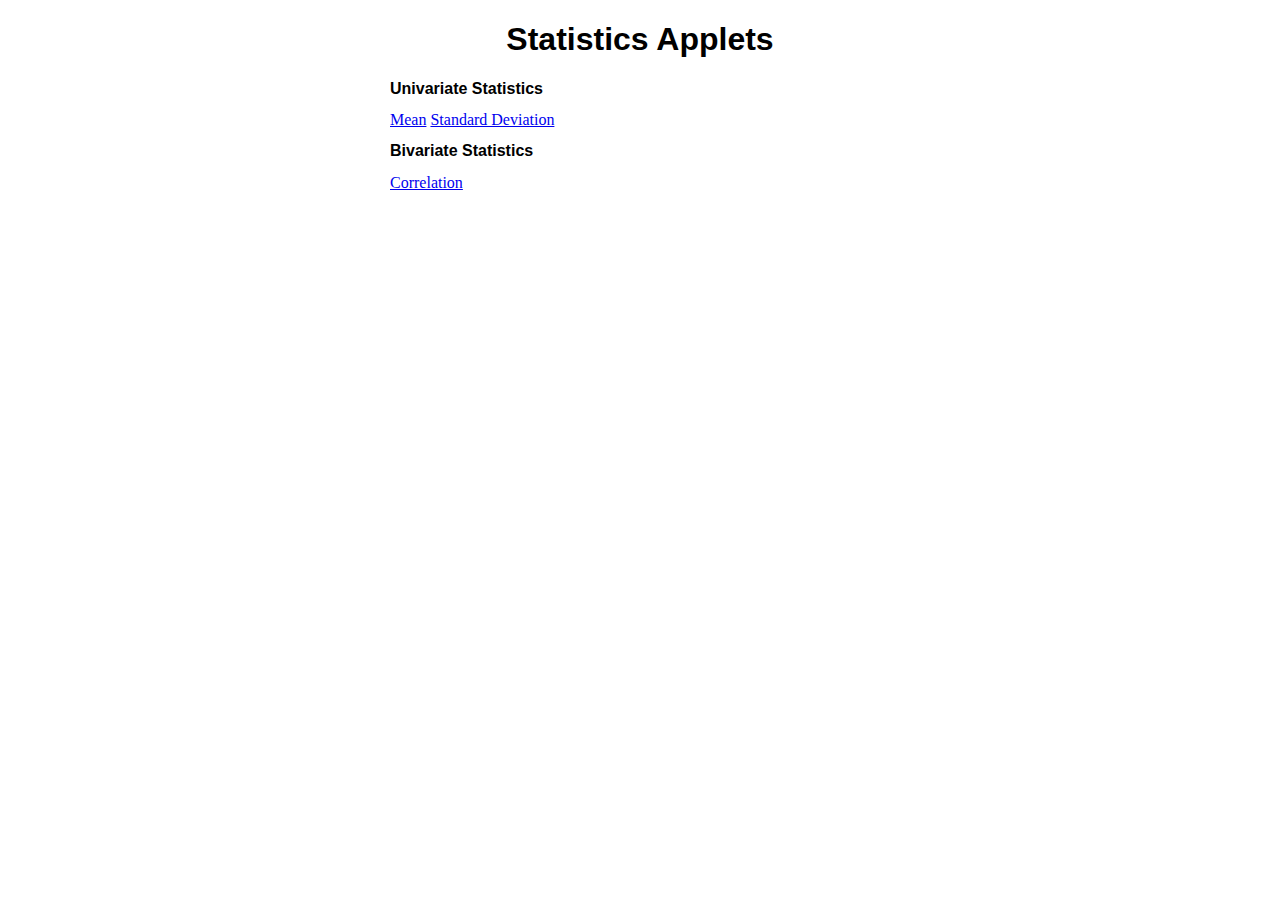
<file: splash/index.html>
<!DOCTYPE html>
<html lang="en">
    <head>
        <meta charset="utf-8">
        <title>SPLASH</title>
		<link type="text/css" rel="stylesheet" href="styling.css" />
    </head>
    <body>
		<div id="container">
		<h1> Statistics Applets </h1>
		<h2> Univariate Statistics </h2>
		<a href="/mean/mean.html">Mean</a> 
		<a href="/standard_deviation/standard_deviation.html">Standard Deviation</a> 
		<h2> Bivariate Statistics </h2>
		<a href="/correlation_game2/correlationgame.html">Correlation</a> 
		</div>
        <script>
		</script>
    </body>
</html>
</file>
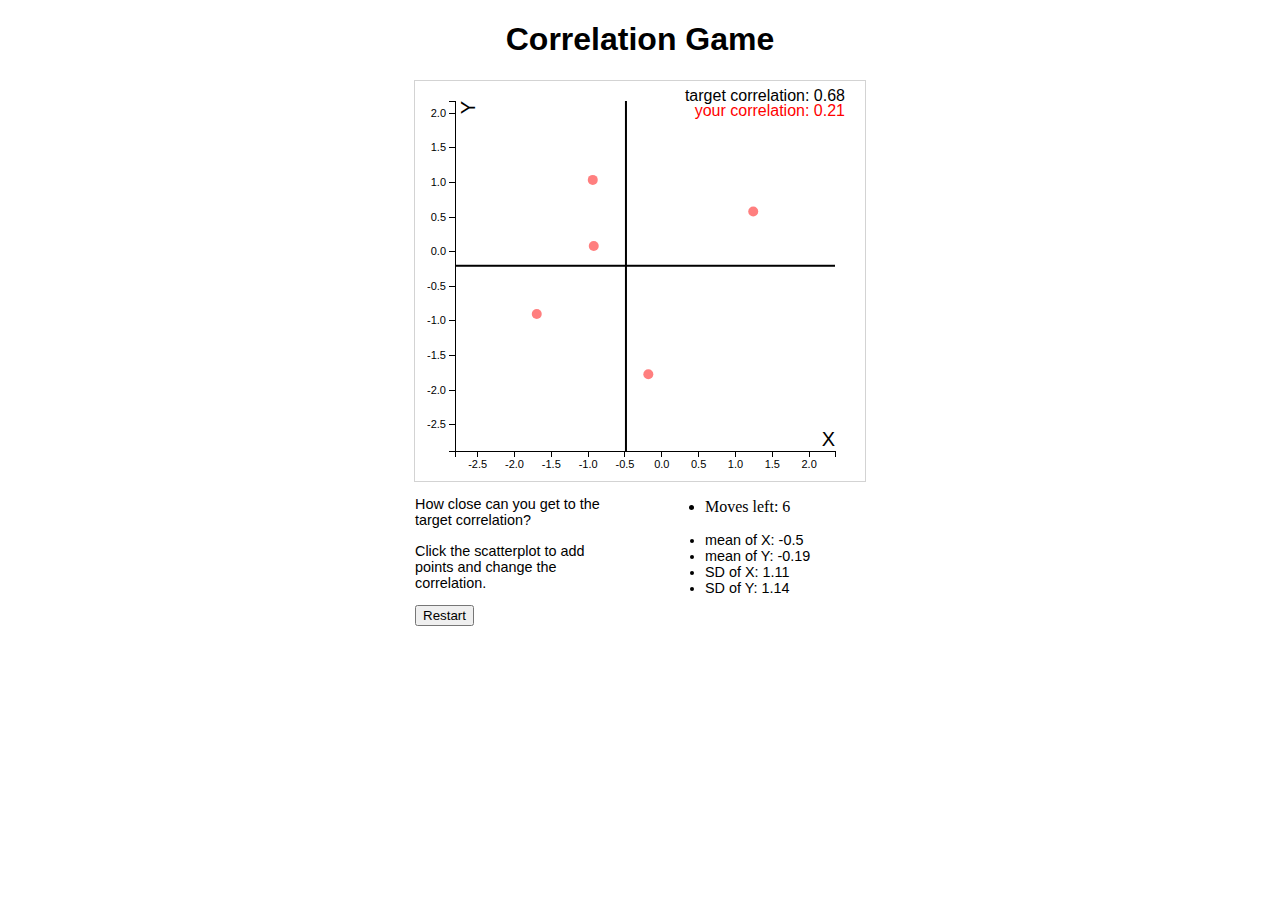
<file: correlation_game2/correlationgame.html>
<!DOCTYPE html>
<html lang="en">
    <head>
        <meta charset="utf-8">
        <title>Correlation Game</title>
		<link type="text/css" rel="stylesheet" href="correlation_game.css" />
        <script src="d3/d3.v3.js"></script>
    </head>
    <body>
        <script>
		
		//1. Code that runs when page is loaded
			
		//create centered "container" for chart and panels
		var body = d3.select("body").append("div").attr("id","mainbody");
		
		//title
		body.append("h1").attr("id","heading").text("Correlation Game");
		
		//define margins and size of chart
		var margin = {top: 20, right: 30, bottom: 30, left: 40},
			width = 450 - margin.left - margin.right,
			height = 400 - margin.top - margin.bottom;
			
		//create the chart
		var svg0 = body.append("svg")
					.attr("id","chart")
					.attr("width", width + margin.left + margin.right)
					.attr("height", height + margin.top + margin.bottom)
					.on("mousemove", mousemove)
					.on("mousedown", mousedown);
					
		var svg = svg0.append("g")
					.attr("transform", "translate(" + margin.left + "," + margin.top + ")");

		svg.append("text")
			.attr("font-family","Arial,sans-serif")
			.attr("font-size",20)
			.attr("x", width)
			.attr("y", height-5)
			.style("text-anchor", "end")
			.text("X");
		
		svg.append("text")
			.attr("font-family","Arial,sans-serif")
			.attr("font-size",20)
			.attr("x",0)
			.attr("y",20)
			.attr("transform", "rotate(-90)")
			.style("text-anchor","end")
			.text("Y");
		
		//group for stat display
		
		var displayPanel = body.append("div").attr("id","displayPanel");
		
		var statPanel = displayPanel.append("div").attr("id","statdiv");

		var list0 = statPanel.append("ul")
								.attr("class", "statlist");
			
		var list = statPanel.append("ul")
								.attr("class", "statlist");
		
		var controlpanel = displayPanel.append("div").attr("id","controlpanel");
		
		//instructional text
		controlpanel.append("p").text("How close can you get to the target correlation?").attr("class","paragraphText");
		controlpanel.append("p").text("Click the scatterplot to add points and change the correlation.").attr("class","paragraphText");
		
		
		//reset button
		controlpanel.append("input")
			.attr("type", "button")
			.attr("value", "Restart" )
			.attr("onclick", "restart()");
		
		//initialize scales for chart
		var xScale = d3.scale.linear()
			.range([0,width]);
		
		var yScale = d3.scale.linear()
			.range([height,0]);
		
		var cursor = svg.append("g").attr("transform", "translate(-100,-100)");
		
		
		cursor.append("circle")
				.attr("r", 6)
				.attr("class", "cursor");
				
		cursor.append("text")
				.attr("x", 4)
				.attr("y", -4)
				.attr("font-family", "Arial, sans-serif")
				.text("Click!");
		
		var fulldata = generateData(10),
			data = fulldata.slice(0,5),
			stats = calcStats(data),
			iter = 0,
			targetCorrelation = selectTarget(stats[1].stat);
		
		
		//----------------------------------------------------START----------------------------------------------------

		
		//Initial display
		updateChart(data);
		
		function updateChart(data){

			//update the statistics
			stats = calcStats(data);
			
			// if this is the first time the plot has been displayed, update the scales
			if (iter === 0){
				//update scale
				xScale.domain([d3.min(data, function(d) {return d.x;} ) - stats[4].stat, d3.max(data, function(d) {return d.x;} ) + stats[4].stat ]);
				yScale.domain([d3.min(data, function(d) {return d.y;} ) - stats[4].stat, d3.max(data, function(d) {return d.y;} ) + stats[5].stat ]);
			}
			
			//store the number of times plot has run
			iter ++;
			
			//define X axis
			var xAxis = d3.svg.axis()
				.scale(xScale)
				.orient("bottom");
			  
			//define Y axis
			var yAxis = d3.svg.axis()
				.scale(yScale)
				.orient("left");
				
			//DATA JOIN STEP
			//here we are selecting elements with class .points, even if they haven't been created yet
			
			var points = svg.selectAll(".points").data(data);
			
			var statDisplay = list.selectAll(".statDisplay")
								.data(stats.slice(2,6));
			
			var statDisplayPlot = svg.selectAll(".statDisplayPlot").data(stats.slice(0,2));
			
			var lines = svg.selectAll(".lines").data(stats.slice(2,4));
			
			var movesLeft = list0.selectAll(".moves").data([7-iter]);
			
			//UPDATE STEP

			points.transition().duration(300)
				.attr("transform",function(d){return "translate("+xScale(d.x)+","+yScale(d.y)+")";});
				
			statDisplay.text(function(d) { return d.name+": "+d.stat;});
			
			statDisplayPlot.attr("fill", function(d,i) { if(i==1){ if(Math.abs(stats[0].stat-stats[1].stat)<0.05){return "green";} 
																	else if(Math.abs(stats[0].stat-stats[1].stat)<0.15) {return "#FF9900";}
																	else{return "red";}} } )
				.text(function(d) { return d.name+":	"+d.stat;});
			
			lines.transition().duration(300)
				.attr("x", function(d, i) {return xScale(d.stat)*(1-i);})
				.attr("y", function(d, i) {return yScale(d.stat)*i;})
				.attr("width", function(d, i) {return (1-i)*2+width*i})
				.attr("height", function(d, i) {return (1-i)*height+2*i;});
			
			movesLeft.text(function(d) {return "Moves left: " + d;});
			
			//EXIT STEP
			points.exit().remove();
			
			svg.selectAll(".axis").data([]).exit().transition().duration(1200).style("fill-opacity",1e-6).remove();

			//ENTER STEP
			//Here we use the enter() selection of the points to create new points
			points.enter().append("g")
					.attr("class","points")
					.attr("transform",function(d){return "translate("+xScale(d.x)+","+yScale(d.y)+")";})
				.append("circle")
					.attr("fill",function(d) {return d.color})
					.attr("fill-opacity",0)
					.attr("r",5);
							
			points.selectAll("circle")
					.transition().duration(300)
					.attr("fill",function(d) {return d.color})
					.attr("fill-opacity",0.5);
			
			statDisplay.enter()
					.append("li")
						.attr("class","statDisplay")
						.attr("color",function(d) {return d.color;})
						.text(function(d) { return d.name+": "+d.stat;});
				
			statDisplayPlot.enter()
					.append("text")
						.attr("class","statDisplayPlot")
						.attr("x",390)
						.attr("y", function(d, i) {return i*15;})
						.attr("text-anchor", "end")
						.attr("font-family", "Arial, sans-serif")
						.attr("fill", function(d, i) {if (i == 1){return "red";} else{ return "black";}})
						.text(function(d) { return d.name+":	"+d.stat;});
						
			lines.enter()
				.append("rect")
					.attr("class","lines")
					.attr("x", function(d, i) {return xScale(d.stat)*(1-i);})
					.attr("y", function(d, i) {return yScale(d.stat)*i;})
					.attr("width", function(d, i) {return (1-i)*2+width*i})
					.attr("height", function(d, i) {return (1-i)*height+2*i;});
					
			movesLeft.enter()
				.append("li")
				.attr("class", "moves")
				.text(function(d) { return "Moves left: " + d;});
					
			//Create X axis
			svg.append("g")
				.attr("class","axis")
				.attr("transform", "translate(0," + height + ")")
				.transition()
				.duration(750)
				.call(xAxis);
			
			//Create Y axis
			svg.append("g")
				.attr("class", "axis")
				.attr("transform", "translate(0,0)")
				.transition()
				.duration(750)
				.call(yAxis);		
		
		}
		
		function calcStats(data){
		return [
				{
				stat: targetCorrelation,
				name: "target correlation",
				color: "#FF0000"
				},
				{
				stat: Math.round(correlationCalculate(data, function(d) {return d.x;}, function(d) {return d.y;})*100)/100,
				name: "your correlation",
				color: "black"
				},
				{
				stat: Math.round(mean(data, function(d) {return d.x;})*100)/100,
				name: "mean of X",
				color: "black"
				},
				{
				stat: Math.round(mean(data, function(d) {return d.y;})*100)/100,
				name: "mean of Y",
				color: "black"
				},
				{
				stat: Math.round(sd(data, function(d) {return d.x;} )*100)/100,
				name: "SD of X",
				color: "black"
				},
				{
				stat: Math.round(sd(data, function(d) {return d.y;} )*100)/100,
				name: "SD of Y",
				color: "black"
				}
			];
		}
		
		function mousemove() {
		  var coords = [d3.mouse(this)[0] - margin.left, d3.mouse(this)[1] - margin.top]
		  cursor.attr("transform", "translate(" + coords + ")");
		}
		
		function mousedown() {
			if (iter < 7) {
				var point = d3.mouse(this),
					datapoint = {x: xScale.invert(point[0]- margin.left), y: yScale.invert(point[1] - margin.top), color: "blue"},
					n = data.push(datapoint);
					
				cursor.select("text").remove();
				updateChart(data);
			}
			else{
				cursor.append("text").text("No more moves!").attr("fill-opacity", "1").attr("x",4).attr("y",-4).attr("font-family", "Arial, sans-serif");
				cursor.selectAll("text").transition().duration(1000).attr("fill-opacity", "0");
			}
		}
		
		function restart() {
			cursor.select("text").remove();
			fulldata = generateData(10);
			data = fulldata.slice(0,5);
			stats = calcStats(data);
			targetCorrelation =  selectTarget(stats[1].stat);
			iter = 0;
			updateChart(data);
		}
		
		function selectTarget(correlation){
			var target = Math.round((Math.random()*2-1)*100)/100;
			console.log(target);
			if (Math.abs(target-correlation) > 0.2){
				return target;
			}
			else{
				return selectTarget(correlation);
			}
		}
		
		//Utility functions
		
		function generateData(samples){
			var X =  rnorm(samples);
			var Y =  rnorm(samples);
			var data = [];
		
			for (var i = 0; i < X.length; i++){
				var obs = {};
				obs.x = X[i];
				obs.y = Y[i];
				obs.color = "red"
				data[i] = obs;
			}
			return data;
		}
		
		//UTILITY FUNCTIONS

		//random normal
		function rnorm(num_samples, mean, sd) {
			var func = d3.random.normal();
			var samples = [];
			for (var i = 0; i < num_samples; i++ ){
				samples[i]=func();
			}
			return samples;
		}

		//mean
		function mean(x, f){

			var n = x.length;

			var sum = 0;
			
			for (var i = 0; i < n; i++){
				sum = sum + f.call(x, x[i], i);
			}
			
			return sum / n;
		}

		//standard deviation - corrected population
		function sd(x, f) {
			var n = x.length;
			if (n < 1) return NaN;
			if (n === 1) return 0;
			
			var meanX = mean(x, f);
			
			var sumOfSquares = 0;
			
			for (var i = 0; i < n; i++){
				var value = f.call(x, x[i], i);
				sumOfSquares = sumOfSquares + Math.pow((value - meanX), 2);
			}
			
			return Math.sqrt(sumOfSquares / (n-1));
			
		}

		//correlation

		function correlationCalculate(array, f1, f2){

			var n = array.length;
			
			var meanX = mean (array, f1);
			
			var meanY = mean (array, f2);
			
			var sdX = sd(array, f1);
			
			var sdY = sd(array, f2);
			
			var sum = 0;
			for (var i = 0; i < n; i++){
				var a = (f1.call(array, array[i], i) - meanX) / sdX;
				var b = (f2.call(array, array[i], i) - meanY) / sdY;
				sum = sum + (a * b);
			}

			return sum / (n-1);
		}
		
		</script>
	
    </body>
</html>
</file>
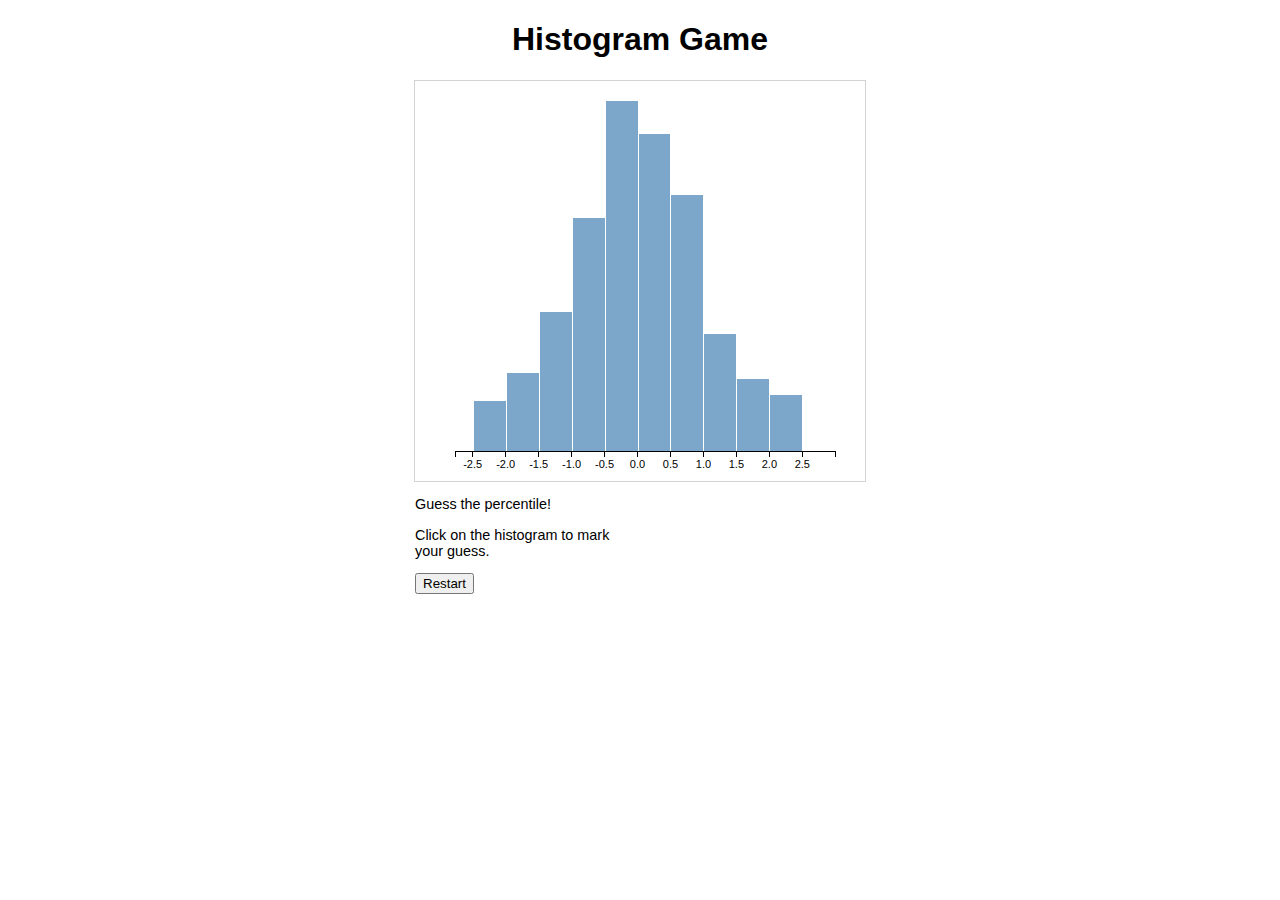
<file: histogram_game/histogramgame.html>
<!DOCTYPE html>
<html lang="en">
    <head>
        <meta charset="utf-8">
        <title>Histogram Game</title>
		<link type="text/css" rel="stylesheet" href="histogram_game.css" />
        <script src="d3/d3.v3.js"></script>
    </head>
    <body>
        <script>
		
		//1. Code that runs when page is loaded
			
		//create centered "container" for chart and panels
		var body = d3.select("body").append("div").attr("id","mainbody");
		
		//title
		body.append("h1").attr("id","heading").text("Histogram Game");
		
		//define margins and size of chart
		var margin = {top: 20, right: 30, bottom: 30, left: 40},
			width = 450 - margin.left - margin.right,
			height = 400 - margin.top - margin.bottom;
			
		//create the chart
		var svg0 = body.append("svg")
					.attr("id","chart")
					.attr("width", width + margin.left + margin.right)
					.attr("height", height + margin.top + margin.bottom)
					.on("mousemove", mousemove)
					.on("mousedown", mousedown);
					
		var svg = svg0.append("g")
					.attr("transform", "translate(" + margin.left + "," + margin.top + ")");
				
		/*
		svg.append("text")
			.attr("font-family","Arial,sans-serif")
			.attr("font-size",20)
			.attr("x", width)
			.attr("y", height-5)
			.style("text-anchor", "end")
			.text("X");
		
		svg.append("text")
			.attr("font-family","Arial,sans-serif")
			.attr("font-size",20)
			.attr("x",0)
			.attr("y",20)
			.attr("transform", "rotate(-90)")
			.style("text-anchor","end")
			.text("Y"); 
			
		*/	
		
		//group for stat display
		
		var displayPanel = body.append("div").attr("id","displayPanel");
		
		var statPanel = displayPanel.append("div").attr("id","statdiv");
					
		var list = statPanel.append("ul")
								.attr("id", "statlist");
		
		var controlpanel = displayPanel.append("div").attr("id","controlpanel");
		
		//instructional text
		controlpanel.append("p").text("Guess the percentile!").attr("class","paragraphText");
		controlpanel.append("p").text("Click on the histogram to mark your guess.").attr("class","paragraphText");
		
		
		//reset button
		controlpanel.append("input")
			.attr("type", "button")
			.attr("value", "Restart" )
			.attr("onclick", "restart()");
		
		//initialize scales for chart
		var xScale = d3.scale.linear()
			.range([0,width]);
		
		var yScale = d3.scale.linear()
			.range([height,0]);
		
		var values = rnorm(300),
			iter = 0
			freeze = false;
		
		//update the domain of the x-scale
		
		xScale.domain([d3.min(values),d3.max(values)]);
		
		//use the histogram layout
		var data = d3.layout.histogram().bins(xScale.ticks(15))(values);
		
		//update the domain of the y-scale
		yScale.domain([0, d3.max(data, function(d) { return d.y; })]);
		
		console.log(data);
		
		//----------------------------------------------------START----------------------------------------------------

		updateChart(data);
		
		var chartline = svg.append("rect")
			.attr("width", 500)
			.attr("height", height)
			.attr("transform","translate("+ width + "," + 0 + ")"+" scale(" + -1 + "," + 1 + ")")
			.attr("class", "cursor");
		
		
		//Initial display
		//updateChart(data);
		
		function updateChart(data){
			
			var xAxis = d3.svg.axis()
				.scale(xScale)
				.orient("bottom");
				
			//DATA JOIN
			var bar = svg.selectAll(".bar")
				.data(data);
				
			//UPDATE
			
			bar.transition().duration(300)
					.attr("transform", function(d) {return "translate(" + xScale(d.x) + "," + yScale(d.y) + ")"; })
				.select("rect")
					.attr("x", 1)
					.attr("width", xScale(data[0].dx+d3.min(values)) - 1)
					.attr("height", function(d) { return height - yScale(d.y); });
			/*		
			bar.select("text")
				.attr("x", xScale(data[0].dx+d3.min(values))/3)
				.text(function(d) { return Math.round(d.y*100)/100; });
			*/
			
			//EXIT
			
			//bar.select("text").remove();
			bar.exit().remove();
			
			svg.selectAll(".axis").data([]).exit().transition().duration(1200).style("fill-opacity",1e-6).remove();
			
			//ENTER
			bar.enter().append("g")
					.attr("class","bar")
					.attr("transform", function(d) {return "translate(" + xScale(d.x) + "," + height + ")"; })
				.append("rect")
					.attr("x", 1)
					.attr("width", xScale(data[0].dx+d3.min(values)) - 1)
					.attr("height", function(d) { return 0; });
					
				
			bar.transition().duration(300)
					.attr("transform", function(d) {return "translate(" + xScale(d.x) + "," + yScale(d.y) + ")"; })
				.select("rect")
					.attr("height", function(d) { return height - yScale(d.y); })
					.attr("width", xScale(data[0].dx+d3.min(values)) - 1);
			
			
			/*			
			bar.append("text")
				.attr("dy", ".2em")
				.attr("y", 10)
				.attr("x", xScale(data[0].dx+d3.min(values))/3)
				.attr("text-anchor", "center")
				.text(function(d) { return Math.round(d.y*100)/100; });
			*/
			
			svg.append("g")
				.attr("class", "x axis")
				.attr("transform", "translate(0," + height + ")")
				.call(xAxis);

			
		}
		
		
		//---------------------------------------------------UTILITY FUNCTIONS-----------------------------------------
		
		//random normal
		function rnorm(num_samples, mean, sd) {
			var func = d3.random.normal();
			var samples = [];
			for (var i = 0; i < num_samples; i++ ){
				samples[i]=func(mean,sd);
			}
			return samples;
		}
		
		//empirical CDF
		function empiricalCDF(quantile, dataValues){
			var count = 0;
			var n = dataValues.length;
			var sortData = dataValues.sort();
			for (i = 0; i < n; i++){
				if (quantile < sortData[i]){
					return i/n;	
				}
			}
			return 1;
		}
		
		function mousemove() {
		 if (!freeze) {
			var coords = d3.mouse(this)[0] - margin.left
			chartline.attr("width", width-coords);
		  }
		}
		
		function mousedown() {
			var coords = d3.mouse(this)[0]-margin.left;
			chartline.attr("width", width-coords);
			console.log(empiricalCDF(xScale.invert(coords), values));
			freeze = !freeze;
		}
		
	
		function restart() {
			values = rnorm(500);
			iter = 0;
			freeze = false;
			
			//update the domain of the x-scale
			xScale.domain([d3.min(values),d3.max(values)]);
		
			//use the histogram layout
			data = d3.layout.histogram().bins(xScale.ticks(15))(values);
			
			//update the domain of the y-scale
			yScale.domain([0, d3.max(data, function(d) { return d.y; })]);
				iter = 0;
			freeze = false;
			
			console.log(d3.min(values));
			console.log(d3.max(values));
			
			xScale.domain([d3.min(values),d3.max(values)]);
			
			//use the histogram layout
			data = d3.layout.histogram().bins(xScale.ticks(15))(values);

			//update the domain of the y-scale
			yScale.domain([0, d3.max(data, function(d) { return d.y; })]);
			
			updateChart(data);
			
			chartline.remove();			
					
			chartline = svg.append("rect")
				.attr("width", 500)
				.attr("height", height)
				.attr("transform","translate("+ width + "," + 0 + ")"+" scale(" + -1 + "," + 1 + ")")
				.attr("class", "cursor");
			
		}
		
		console.log(empiricalCDF(-0.25,values));
		
		</script>
	
    </body>
</html>
</file>
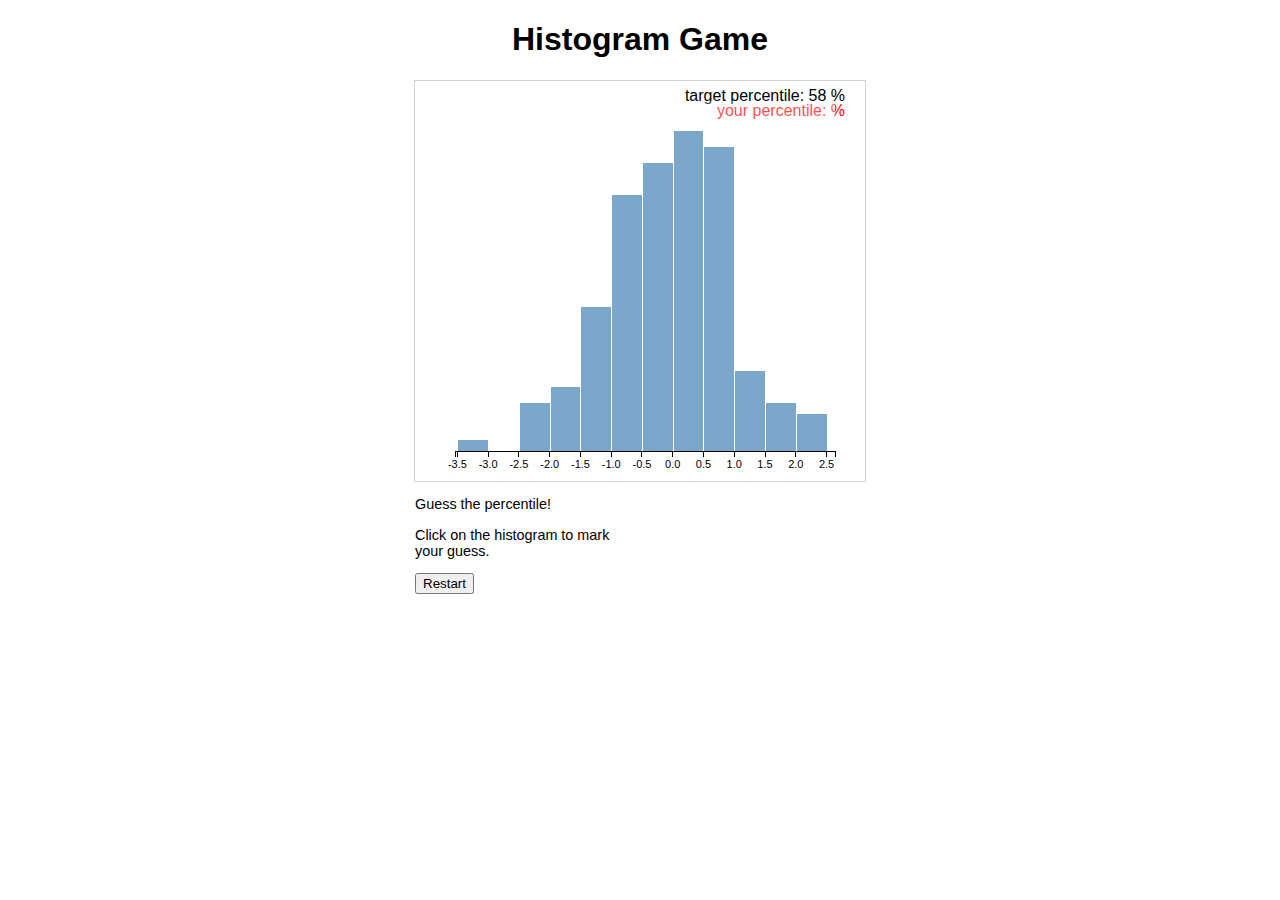
<file: histogram_game/histogramgame2.html>
<!DOCTYPE html>
<html lang="en">
    <head>
        <meta charset="utf-8">
        <title>Histogram Game</title>
		<link type="text/css" rel="stylesheet" href="histogram_game.css" />
        <script src="d3/d3.v3.js"></script>
    </head>
    <body>
        <script>
		
		//1. Code that runs when page is loaded
			
		//create centered "container" for chart and panels
		var body = d3.select("body").append("div").attr("id","mainbody");
		
		//title
		body.append("h1").attr("id","heading").text("Histogram Game");
		
		//define margins and size of chart
		var margin = {top: 20, right: 30, bottom: 30, left: 40},
			width = 450 - margin.left - margin.right,
			height = 400 - margin.top - margin.bottom;
			
		//create the chart
		var svg0 = body.append("svg")
					.attr("id","chart")
					.attr("width", width + margin.left + margin.right)
					.attr("height", height + margin.top + margin.bottom)
					.on("mousemove", mousemove)
					.on("mousedown", mousedown);
					
		var svg = svg0.append("g")
					.attr("transform", "translate(" + margin.left + "," + margin.top + ")");
				
		/*
		svg.append("text")
			.attr("font-family","Arial,sans-serif")
			.attr("font-size",20)
			.attr("x", width)
			.attr("y", height-5)
			.style("text-anchor", "end")
			.text("X");
		
		svg.append("text")
			.attr("font-family","Arial,sans-serif")
			.attr("font-size",20)
			.attr("x",0)
			.attr("y",20)
			.attr("transform", "rotate(-90)")
			.style("text-anchor","end")
			.text("Y"); 
			
		*/	
		
		//group for stat display
		
		var displayPanel = body.append("div").attr("id","displayPanel");
		
		var statPanel = displayPanel.append("div").attr("id","statdiv");
					
		var list = statPanel.append("ul")
								.attr("id", "statlist");
		
		var controlpanel = displayPanel.append("div").attr("id","controlpanel");
		
		//instructional text
		controlpanel.append("p").text("Guess the percentile!").attr("class","paragraphText");
		controlpanel.append("p").text("Click on the histogram to mark your guess.").attr("class","paragraphText");
		
		
		//reset button
		controlpanel.append("input")
			.attr("type", "button")
			.attr("value", "Restart" )
			.attr("onclick", "restart()");
		
		//initialize scales for chart
		var xScale = d3.scale.linear()
			.range([0,width]);
		
		var yScale = d3.scale.linear()
			.range([height,30]);
		
		var values = generateData(),
			iter = 0,
			freeze = false,
			targetPercentile = Math.round(Math.random()*100),
			mousePos = "n/a",
			stats = calcStats(values);
			
		
		//update the domain of the x-scale
		
		xScale.domain([d3.min(values),d3.max(values)]);
		
		//use the histogram layout
		var data = d3.layout.histogram().bins(xScale.ticks(15))(values);
		
		//update the domain of the y-scale
		yScale.domain([0, d3.max(data, function(d) { return d.y; })]);
		
		
		//----------------------------------------------------START----------------------------------------------------

		updateChart(data);
		
		var chartline = svg.append("rect")
			.attr("width", 500)
			.attr("height", height)
			.attr("transform","translate("+ width + "," + 0 + ")"+" scale(" + -1 + "," + 1 + ")")
			.attr("class", "cursor");

		//Initial display
		
		function updateChart(data){
			
			var xAxis = d3.svg.axis()
				.scale(xScale)
				.orient("bottom");
				
			//DATA JOIN
			var bar = svg.selectAll(".bar")
				.data(data);
				
			var statDisplayPlot = svg.selectAll(".statDisplayPlot").data(stats);
				
			//UPDATE
			
			bar.transition().duration(300)
					.attr("transform", function(d) {return "translate(" + xScale(d.x) + "," + yScale(d.y) + ")"; })
				.select("rect")
					.attr("x", 1)
					.attr("width", xScale(data[0].dx+d3.min(values)) - 1)
					.attr("height", function(d) { return height - yScale(d.y); });
					
			statDisplayPlot.text(function(d) { return d.name+":	"+d.stat;}).attr("fill", function(d) {return d.color;});
			
			//EXIT
			
			//bar.select("text").remove();
			bar.exit().remove();
			
			svg.selectAll(".axis").data([]).exit().transition().duration(1200).style("fill-opacity",1e-6).remove();
			
			console.log(data);
			
			//ENTER
			bar.enter().append("g")
					.attr("class","bar")
					.attr("transform", function(d) {return "translate(" + xScale(d.x) + "," + height + ")"; })
				.append("rect")
					.attr("x", 1)
					.attr("width", xScale(data[0].dx+d3.min(values)) - 1)
					.attr("height", function(d) { return 0; });
					
				
			bar.transition().duration(300)
					.attr("transform", function(d) {return "translate(" + xScale(d.x) + "," + yScale(d.y) + ")"; })
				.select("rect")
					.attr("height", function(d) { return height - yScale(d.y); })
					.attr("width", xScale(data[0].dx+d3.min(values)) - 1);
			
			
			svg.append("g")
				.attr("class", "x axis")
				.attr("transform", "translate(0," + height + ")")
				.call(xAxis);
				
				
			statDisplayPlot.enter()
					.append("text")
						.attr("class","statDisplayPlot")
						.attr("x",390)
						.attr("y", function(d, i) {return i*15;})
						.attr("text-anchor", "end")
						.attr("font-family", "Arial, sans-serif")
						.attr("fill", function(d) {return d.color;})
						.text(function(d) { return d.name+":	"+d.stat;});
			

			
		}
		
		
		//---------------------------------------------------UTILITY FUNCTIONS-----------------------------------------
		
		//random normal
		function rnorm(num_samples, mean, sd) {
			var func = d3.random.normal(mean,sd);
			var samples = [];
			for (var i = 0; i < num_samples; i++ ){
				samples[i]=func();
			}
			return samples;
		}
		
		function generateData(){
			switch( Math.floor(Math.random()*2)){
				case 0:
					return rnorm(300,0,1);
					break;
				case 1:
					var first = rnorm(150,-3*Math.random(),1);
					var second = rnorm(150,3*Math.random(),1);
					return first.concat(second);
					break;					
			}
			
		}
		
		//empirical CDF
		function empiricalCDF(quantile, dataValues){
			var n = dataValues.length;
			var count = 0;
			for (i = 0; i < n; i++){
				if (dataValues[i] < quantile){
					count ++;
				}
			}
		return count/n;
		
		}
		
		
		
		function mousemove() {
		 if (!freeze) {
			var coords = d3.mouse(this)[0] - margin.left
			mousePos = xScale.invert(coords);
			console.log(mousePos);
			chartline.attr("width", width-coords);
			
		  }
		  stats = calcStats(values, mousePos);
		}
		
		function mousedown() {
			if (freeze == false) {
				var coords = d3.mouse(this)[0]-margin.left;
				chartline.attr("width", width-coords);
				freeze = true;
			}
			updateChart(data);
		}
		
	
		function restart() {
			values = generateData();
			iter = 0;
			freeze = false;
			mousePos = "n/a";
			targetPercentile = Math.round(Math.random()*100);
			stats = calcStats(values, mousePos);
			
			//update the domain of the x-scale
			xScale.domain([d3.min(values),d3.max(values)]);
		
			//use the histogram layout
			data = d3.layout.histogram().bins(xScale.ticks(15))(values);
			
			//update the domain of the y-scale
			yScale.domain([0, d3.max(data, function(d) { return d.y; })]);
				iter = 0;
			freeze = false;
				
			xScale.domain([d3.min(values),d3.max(values)]);
			
			//use the histogram layout
			data = d3.layout.histogram().bins(xScale.ticks(15))(values);

			//update the domain of the y-scale
			yScale.domain([0, d3.max(data, function(d) { return d.y; })]);
			
			updateChart(data);
			
			chartline.remove();
	
			chartline = svg.append("rect")
				.attr("width", 500)
				.attr("height", height)
				.attr("transform","translate("+ width + "," + 0 + ")"+" scale(" + -1 + "," + 1 + ")")
				.attr("class", "cursor");
			
			
		}
		
		function calcStats(values, mousePos){
			var guess;
			var percentile;
			var score = "black";
			if(!isNaN(mousePos))
				{guess=Math.round(mousePos*100)/100;
				percentile = Math.round(empiricalCDF(guess, values)*100);} 
			else{guess=percentile=""}
			
			if(Math.abs(percentile-targetPercentile)<5){
				score = "green";
			}
			else if(Math.abs(percentile-targetPercentile)<10){
				score = "#FF9900"
			}
			else{
				score = "red";
			}
			
			return [
				{
				stat: targetPercentile+" %",
				name: "target percentile",
				color: "black"
				},
				/*{
				stat: guess,
				name: "your guess",
				color: "black"
				},*/
				{
				stat: percentile +" %",
				name: "your percentile",
				color: score
				}
			];
		
		}
		
		
		</script>
	
    </body>
</html>
</file>
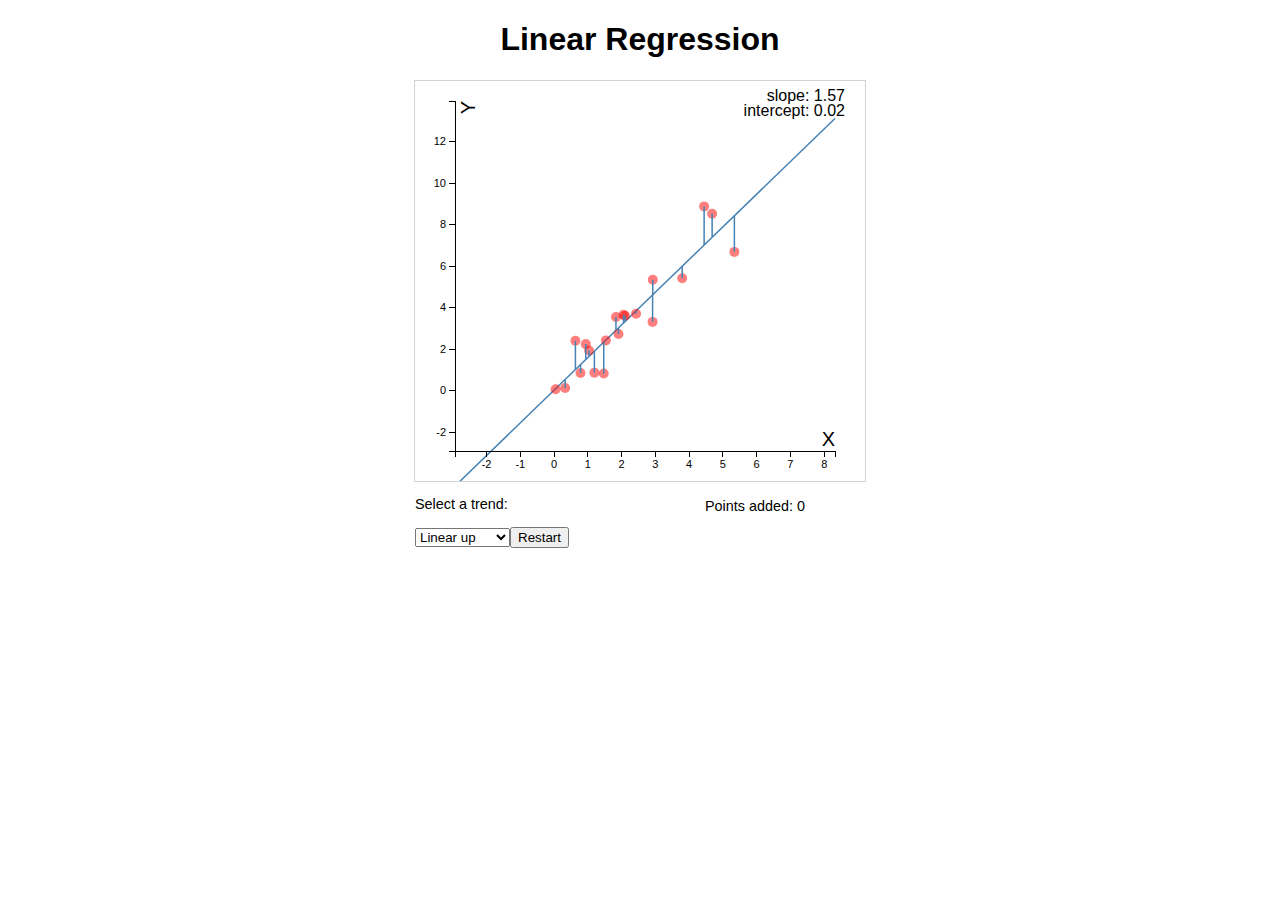
<file: linear_regression/linear_regression.html>
<!DOCTYPE html>
<html lang="en">
    <head>
        <meta charset="utf-8">
        <title>Linear Regression</title>
		<link type="text/css" rel="stylesheet" href="linear_regression.css" />
        <script src="d3/d3.v3.js"></script>
    </head>
    <body>
        <script>
		
		//1. Code that runs when page is loaded
			
		//create centered "container" for chart and panels
		var body = d3.select("body").append("div").attr("id","mainbody");
		
		//title
		body.append("h1").attr("id","heading").text("Linear Regression");
		
		//define margins and size of chart
		var margin = {top: 20, right: 30, bottom: 30, left: 40},
			width = 450 - margin.left - margin.right,
			height = 400 - margin.top - margin.bottom;
			
		//create the chart
		var svg0 = body.append("svg")
					.attr("id","chart")
					.attr("width", width + margin.left + margin.right)
					.attr("height", height + margin.top + margin.bottom)
					.on("mousemove", mousemove)
					.on("mousedown", mousedown);
					
		var svg = svg0.append("g")
					.attr("transform", "translate(" + margin.left + "," + margin.top + ")");

		svg.append("text")
			.attr("font-family","Arial,sans-serif")
			.attr("font-size",20)
			.attr("x", width)
			.attr("y", height-5)
			.style("text-anchor", "end")
			.text("X");
		
		svg.append("text")
			.attr("font-family","Arial,sans-serif")
			.attr("font-size",20)
			.attr("x",0)
			.attr("y",20)
			.attr("transform", "rotate(-90)")
			.style("text-anchor","end")
			.text("Y");
		
		//group for stat display
		
		var displayPanel = body.append("div").attr("id","displayPanel");
		
		var statPanel = displayPanel.append("div").attr("id","statdiv");

		var list0 = statPanel.append("ul")
								.attr("class", "statlist");
			
		var list = statPanel.append("ul")
								.attr("class", "statlist");
		
		var controlpanel = displayPanel.append("div").attr("id","controlpanel");
		
		//instructional text
		controlpanel.append("p").text("Select a trend:").attr("class","paragraphText");
		
		
		var plotType = 0;
		
		var buttonNames = [ ["Linear up", "update0()"], 
									["Linear down","update1()"],
									["Quadratic","update1()"],]
		
		function change() {
			plotType = selection.property('selectedIndex');
		}
		
		var selection = controlpanel.append("select").on("change", change);
		var options  = selection.selectAll('option').data(buttonNames);
		options.enter().append("option").text(function (d){return d[0];});
		
		
		
		//reset button
		controlpanel.append("input")
			.attr("type", "button")
			.attr("value", "Restart" )
			.attr("onclick", "restart()");
		
		//initialize scales for chart
		var xScale = d3.scale.linear()
			.range([0,width]);
		
		var yScale = d3.scale.linear()
			.range([height,0]);
		
		var cursor = svg.append("g").attr("transform", "translate(-100,-100)");
		
		
		cursor.append("circle")
				.attr("r", 6)
				.attr("class", "cursor");
				
		cursor.append("text")
				.attr("x", 4)
				.attr("y", -4)
				.attr("font-family", "Arial, sans-serif")
				.text("Click!");
		
		var fulldata = generateData(30,plotType),
			data = fulldata.slice(0,20),
			iter = 0,
			stats = calcStats(data),
			sdX = 0,
			position1 = 0,
			position2 = 0,
			intialized = false,
			residualData = calcResidualData(data, stats),
			regressionData = calcRegressionData(data, stats, sdX, position1, position2);
		
		var line = d3.svg.line()
			.x(function(d) { return xScale(d.x); })
			.y(function(d) { return yScale(d.y); })
			.interpolate("linear");
			
		//----------------------------------------------------START----------------------------------------------------

		
		//Initial display
		updateChart(data);
		
		function updateChart(data){
			
		
			//update the statistics
			stats = calcStats(data);
			
			// if this is the first time the plot has been displayed, update the scales
			if (iter === 0){
				//update scale
				xScale.domain([d3.min(data, function(d) {return d.x;} ) - 2*stats[4].stat, d3.max(data, function(d) {return d.x;} ) + 2*stats[4].stat ]);
				yScale.domain([d3.min(data, function(d) {return d.y;} ) - 2*stats[4].stat, d3.max(data, function(d) {return d.y;} ) + 2*stats[5].stat ]);
				
				sdX = stats[4].stat;
				position1 = d3.min(data, function(d) {return d.x;} ) - 2*sdX;
				position2 = d3.max(data, function(d) {return d.x;} ) + 2*sdX;
			}
			
			regressionData = calcRegressionData(data,stats, sdX, position1, position2);
			residualData = calcResidualData(data, stats);
			
			
			
			//store the number of times plot has run
			iter ++;
			
			//define X axis
			var xAxis = d3.svg.axis()
				.scale(xScale)
				.orient("bottom");
			  
			//define Y axis
			var yAxis = d3.svg.axis()
				.scale(yScale)
				.orient("left");
				
			//DATA JOIN STEP
			//here we are selecting elements with class .points, even if they haven't been created yet
			
			var points = svg.selectAll(".points").data(data);
			
			var movesLeft = list0.selectAll(".moves").data([iter-1]);
			
			var regressionLine = svg.datum(regressionData);
			
			var residualLines = svg.selectAll(".residuals").data(residualData);
			
			var statDisplayPlot = svg.selectAll(".statDisplayPlot").data(stats.slice(0,2));
			
			/*
			var sdLine = svg.datum([
									{x: position1, 
									 y: stats[5].stat/stats[4].stat*(stats[2].stat-position1)+stats[3].stat
									},
									{x: position2, 
									 y: stats[5].stat/stats[4].stat*(stats[2].stat-position2)+stats[3].stat
									}
									]);
			*/
			
			//UPDATE STEP

			points.transition().duration(300)
				.attr("transform",function(d){return "translate("+xScale(d.x)+","+yScale(d.y)+")";});
			
			movesLeft.text(function(d) {return "Points added: " + d;});
			
			regressionLine.select(".regressionLine").transition().duration(300).attr("d",line);
			
			residualLines.transition().duration(300).attr("d",line);
			
			//sdLine.select(".sdLine").transition().duration(300).attr("d",line);
			
			statDisplayPlot.text(function(d) { return d.name+":	"+Math.round(d.stat*100)/100;});
			
			//EXIT STEP
			points.exit().remove();
			
			svg.selectAll(".axis").data([]).exit().remove();
			
			residualLines.exit().remove();

			//ENTER STEP
			//Here we use the enter() selection of the points to create new points
			
			if (!intialized){
				regressionLine.append("path").attr("class","regressionLine").attr("d", line).attr("stroke","steelblue").attr("stroke-width",1.5);
				
				/*
				sdLine.append("path")
					.attr("class","sdLine")
					.attr("d", line)
					.attr("stroke","steelblue")
					.attr("stroke-width", 1.5)
					.attr("fill-opacity", 0);
				*/	
				
			}
			
				
			statDisplayPlot.enter()
					.append("text")
						.attr("class","statDisplayPlot")
						.attr("x",390)
						.attr("y", function(d, i) {return i*15;})
						.attr("text-anchor", "end")
						.attr("font-family", "Arial, sans-serif")
						.text(function(d) { return d.name+":	"+Math.round(d.stat*100)/100;});

			
			intialized = true;
			
			points.enter().append("g")
					.attr("class","points")
					.attr("transform",function(d){return "translate("+xScale(d.x)+","+yScale(d.y)+")";})
				.append("circle")
					.attr("fill",function(d) {return d.color})
					.attr("fill-opacity",0)
					.attr("r",5);
							
			points.selectAll("circle")
					.transition().duration(300)
					.attr("fill",function(d) {return d.color})
					.attr("fill-opacity",0.5);
			
			residualLines.enter().append("path")
					.attr("class", "residuals")
					.attr("d", line)
					.attr("stroke","steelblue")
					.attr("stroke-width",1.5)
					.attr("fill-opacity",0);
					
			residualLines.transition().duration(300)
					.attr("d", line)
					.attr("fill-opacity",1);
					
					
			movesLeft.enter()
				.append("li")
				.attr("class", "moves")
				.text(function(d) { return "Points added: " + d;});
					
			//Create X axis
			svg.append("g")
				.attr("class","axis")
				.attr("transform", "translate(0," + height + ")")
				.transition()
				.duration(750)
				.call(xAxis);
			
			//Create Y axis
			svg.append("g")
				.attr("class", "axis")
				.attr("transform", "translate(0,0)")
				.transition()
				.duration(750)
				.call(yAxis);		
		
		}
		
		
		function mousemove() {
		  var coords = [d3.mouse(this)[0] - margin.left, d3.mouse(this)[1] - margin.top]
		  cursor.attr("transform", "translate(" + coords + ")");
		}
		
		function mousedown() {
		
			var point = d3.mouse(this),
				datapoint = {x: xScale.invert(point[0]- margin.left), y: yScale.invert(point[1] - margin.top), color: "blue"},
				n = data.push(datapoint);
				
			cursor.select("text").remove();
			updateChart(data);
		
		}
		
		function restart() {
			cursor.select("text").remove();
			console.log(plotType);
			fulldata = generateData(30,plotType);
			data = fulldata.slice(0,20);
			iter = 0;
			updateChart(data);
		}
		
		
		//Utility functions
		
		function generateData(samples, plotTypeSelect){
		
			var sd = Math.random()*2
		
			switch(plotTypeSelect){
				case 0:
				var X =  runif(samples,0,Math.random()*10);
				var Y =  [];
				var slope = Math.random()*1.5;
				for ( i = 0; i < X.length; i++){
					Y[i]=X[i]*slope+rnorm(1,0,sd)[0];
				}
				var data = [];
				for (var i = 0; i < X.length; i++){
					var obs = {};
					obs.x = X[i];
					obs.y = Y[i];
					obs.color = "red"
					data[i] = obs;
				}
				return data;
				
				case 1:
				var X =  runif(samples,0,Math.random()*10);
				var Y =  [];
				var slope = Math.random()*(-1.5);
				for ( i = 0; i < X.length; i++){
					Y[i]=X[i]*slope+rnorm(1,0,sd)[0];
				}
				var data = [];
				for (var i = 0; i < X.length; i++){
					var obs = {};
					obs.x = X[i];
					obs.y = Y[i];
					obs.color = "red"
					data[i] = obs;
				}
				return data;
				
				case 2:
				var X =  runif(samples,-Math.random()*10,Math.random()*10);
				var Y =  [];
				for ( i = 0; i < X.length; i++){
					Y[i]=(Math.pow(X[i],2)+rnorm(1,0,sd)[0]);
				}
				var data = [];
				for (var i = 0; i < X.length; i++){
					var obs = {};
					obs.x = X[i];
					obs.y = Y[i];
					obs.color = "red"
					data[i] = obs;
				}
				return data;
			
			}
		
			
		}
		
		//UTILITY FUNCTIONS

		//random normal
		function rnorm(num_samples, mean, sd) {
			var func = d3.random.normal(mean,sd);
			var samples = new Array();
			for (var i = 0; i < num_samples; i++ ){
				samples.push(func());
			}
			return samples;
		}

		
		function runif(num_samples,low, high){
			var samples = new Array();
			for (var i = 0; i < num_samples; i++){
				samples.push(Math.random()*(high-low)+low);
			}
			return samples;
		}
		
		//standard deviation - corrected population
		function sd(x, f) {
			var n = x.length;
			if (n < 1) return NaN;
			if (n === 1) return 0;
			
			var meanX = mean(x, f);
			
			var sumOfSquares = 0;
			
			for (var i = 0; i < n; i++){
				var value = f.call(x, x[i], i);
				sumOfSquares = sumOfSquares + Math.pow((value - meanX), 2);
			}
			
			return Math.sqrt(sumOfSquares / (n-1));
			
		}

		function calcStats(data){
		var slope = regressionCoefficent(data, function(d) {return d.x;}, function(d) {return d.y;});
		var intercept = regressionIntercept(slope, data);
		return [
				{
				stat: slope,
				name: "slope",
				color: "#FF0000"
				},
				{
				stat: intercept,
				name: "intercept",
				color: "black"
				},
				{
				stat: Math.round(mean(data, function(d) {return d.x;})*100)/100,
				name: "mean of X",
				color: "black"
				},
				{
				stat: Math.round(mean(data, function(d) {return d.y;})*100)/100,
				name: "mean of Y",
				color: "black"
				},
				{
				stat: Math.round(sd(data, function(d) {return d.x;} )*100)/100,
				name: "SD of X",
				color: "black"
				},
				{
				stat: Math.round(sd(data, function(d) {return d.y;} )*100)/100,
				name: "SD of Y",
				color: "black"
				},
				{
				stat: Math.round(correlationCalculate(data, function(d) {return d.x;}, function(d) {return d.y;})*100)/100,
				name: "your correlation",
				color: "black"
				}
			];
		}
		
				//mean
		function mean(x, f){

			var n = x.length;

			var sum = 0;
			
			for (var i = 0; i < n; i++){
				sum = sum + f.call(x, x[i], i);
			}
			
			return sum / n;
		}

		function regressionCoefficent (data, f1, f2){
			var n = data.length;
			
			var SS_XX = 0;
			
			for (var i = 0; i < n; i++){
				SS_XX = SS_XX + Math.pow(f1.call(data, data[i], i),2);
			}
			
			SS_XX = SS_XX - n * Math.pow(mean(data, f1),2);
		
			var SS_XY = 0;
			
			for (var i = 0; i < n; i++){
				SS_XY = SS_XY + (f1.call(data, data[i], i))*(f2.call(data, data[i], i));
			}
			
			SS_XY = SS_XY - n*(mean(data, f1))*(mean(data,f2));
			
			return SS_XY/SS_XX;
		
		}
		
		function regressionIntercept (coefficient,data){
			return mean(data, function(d) {return d.y;})-coefficient*mean(data, function(d) {return d.x;});
		}
		
		function calcRegressionData (data, stats, sdX, position1, position2) {
		
			return [{x: (position1), 
							y: stats[0].stat*(position1)+stats[1].stat},
							{x: (position2), 
							y: stats[0].stat*(position2)+stats[1].stat}];
		}
		
		function calcResidualData (data, stats){
			
			var n = data.length;
			
			var dataArray = [];
		
			for (var i = 0; i < n; i++){
				var segment = [{x: data[i].x, y: data[i].y}, {x: data[i].x, y: stats[0].stat*data[i].x + stats[1].stat}];
				dataArray.push(segment);
			}
		
			return dataArray;
		}
		
		
		function correlationCalculate(array, f1, f2){

			var n = array.length;
			
			var meanX = mean (array, f1);
			
			var meanY = mean (array, f2);
			
			var sdX = sd(array, f1);
			
			var sdY = sd(array, f2);
			
			var sum = 0;
			for (var i = 0; i < n; i++){
				var a = (f1.call(array, array[i], i) - meanX) / sdX;
				var b = (f2.call(array, array[i], i) - meanY) / sdY;
				sum = sum + (a * b);
			}

			return sum / (n-1);
		}
		
		
		</script>
	
    </body>
</html>
</file>
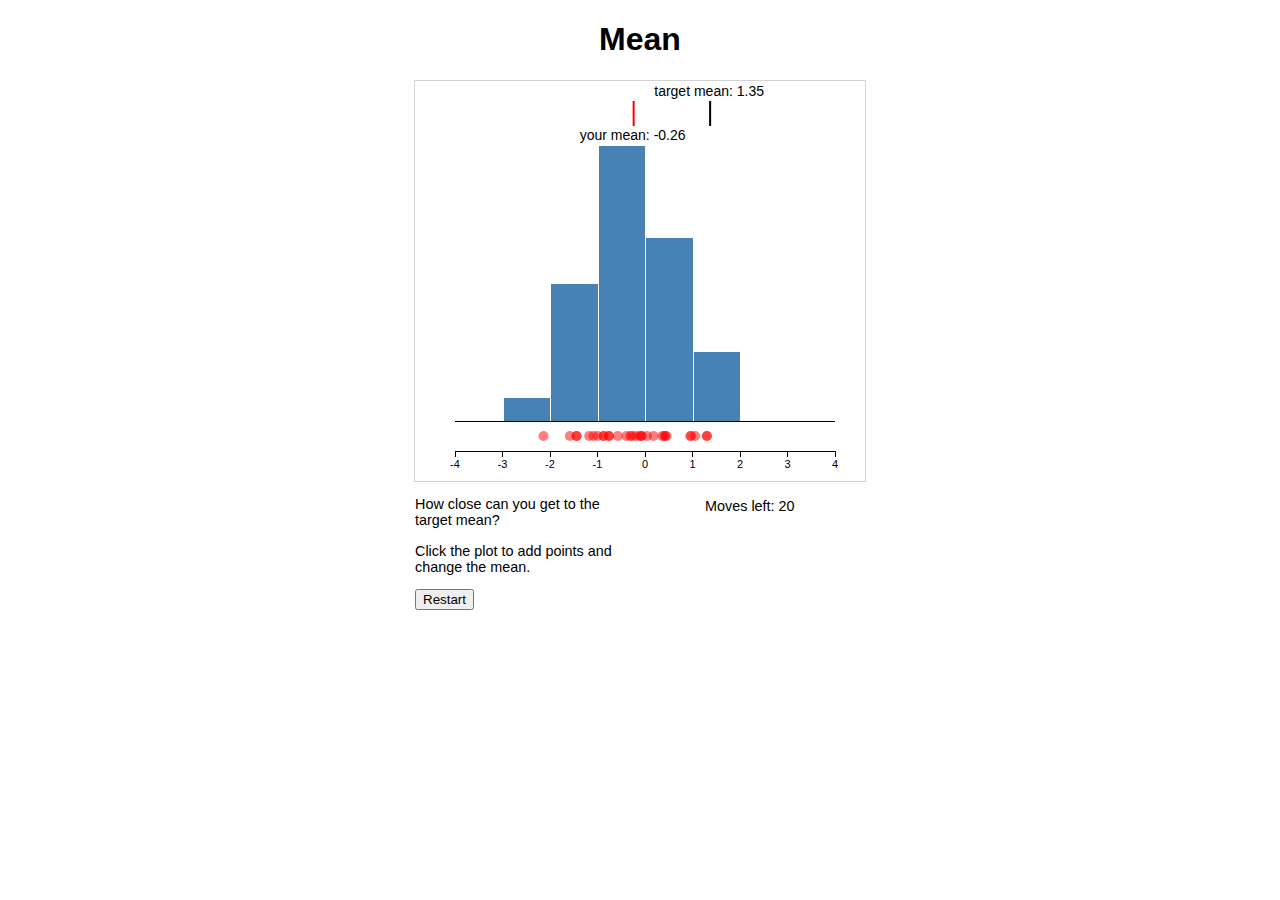
<file: mean/mean.html>
<!DOCTYPE html>
<html lang="en">
    <head>
        <meta charset="utf-8">
        <title>Mean</title>
		<link type="text/css" rel="stylesheet" href="mean.css" />
        <script src="d3/d3.v3.js"></script>
    </head>
    <body>
        <script>
		
		//1. Code that runs when page is loaded
			
		//create centered "container" for chart and panels
		var body = d3.select("body").append("div").attr("id","mainbody");
		
		//title
		body.append("h1").attr("id","heading").text("Mean");
		
		//define margins and size of chart
		var margin = {top: 20, right: 30, bottom: 30, left: 40},
			width = 450 - margin.left - margin.right,
			height = 400 - margin.top - margin.bottom;
			
		//create the chart
		var svg0 = body.append("svg")
					.attr("class","chart")
					.attr("width", width + margin.left + margin.right)
					.attr("height", height + margin.top + margin.bottom)
					.on("mousemove", mousemove)
					.on("mousedown", mousedown);
					
		var svg = svg0.append("g")
					.attr("transform", "translate(" + margin.left + "," + margin.top + ")");
					
		var histline = svg.append("rect").attr("transform", "translate(0," + (height-30) + ")").attr("height",1).attr("width",width);

		//group for stat display
		
		var displayPanel = body.append("div").attr("id","displayPanel");
		
		var statPanel = displayPanel.append("div").attr("id","statdiv");

		var list0 = statPanel.append("ul")
								.attr("class", "statlist");
			
		var list = statPanel.append("ul")
								.attr("class", "statlist");
	
		
		var controlpanel = displayPanel.append("div").attr("id","controlpanel");
		
		//instructional text
		controlpanel.append("p").text("How close can you get to the target mean?").attr("class","paragraphText");
		controlpanel.append("p").text("Click the plot to add points and change the mean.").attr("class","paragraphText");
		
		
		//reset button
		
		//reset button
		controlpanel.append("input")
			.attr("type", "button")
			.attr("value", "Restart" )
			.attr("onclick", "restart()");
		
		//initialize scales for chart
		var xScale = d3.scale.linear()
			.range([0,width]);
		
		var yScale = d3.scale.linear()
			.range([(height	),75]);
			
		var values = generateData();
		
		var iter = 0;
		
		var targetMean = selectTarget(d3.mean(values));
		
		var stats = calcStats(values);
		
		var intialized = false;
		
		//----------------------------------------------------START----------------------------------------------------

		
		//xScale.domain([d3.min(values),d3.max(values)]);
		xScale.domain([-4,4]);
		
		
		//create cursor
		
		var cursor = svg.append("g").attr("transform", "translate(-100," + (height-30) + ")");
		
		cursor.append("rect")
				.attr("width", 3)
				.attr("height", 30)
				.attr("fill-opacity", 0.5);
			
		
		//Initial display
		updateChart();
		
		intialized = true;
		
		
		function updateChart(){
		
			iter ++;

				
			//use the histogram layout
			var data = d3.layout.histogram().bins(xScale.ticks(10))(values);
		
			//update the domain of the scales
			yScale.domain([0, d3.max(data, function(d) { return d.y; })]);
		
				
			//define X axis
			var xAxis = d3.svg.axis()
				.scale(xScale)
				.orient("bottom");
				
			//DATA JOIN
			var points = svg.selectAll(".points").data(values);
				
			var bar = svg.selectAll(".bar")
				.data(data);
				
			var movesLeft = list0.selectAll(".moves").data([21-iter]);	
			
			var statLines = svg.selectAll(".statLines").data(stats);
			
			//UPDATE
			
			points.transition().duration(300)
				.attr("transform",function(d){return "translate("+xScale(d)+","+(height-15)+")";});
				
			bar.transition().duration(300)
					.attr("transform", function(d) {return "translate(" + xScale(d.x) + "," + (yScale(d.y)-30) + ")"; })
				.select("rect")
					.attr("x", 1)
					.attr("width", xScale(data[0].dx-4) - 1)
					.attr("height", function(d) { return height - yScale(d.y); });
					
			movesLeft.text(function(d) {return "Moves left: " + d;});
			
			statLines.transition().duration(300).attr("transform", function(d) {return "translate(" + (xScale(d.stat)) + ",0)";})
				.select("rect")
					.attr("fill", function(d) {return d.color;});
				
			statLines.select(".statText").text(function(d) {return d.name + ": " + d.stat;})
					.attr("fill", function(d) {return d.color;});
					
				
			//ENTER
			
			
			bar.enter().append("g")
					.attr("class","bar")
					.attr("transform", function(d) {return "translate(" + xScale(d.x) + "," + (height-30) + ")"; })
				.append("rect")
					.attr("x", 1)
					.attr("width", xScale(data[0].dx-4) - 1)
					.attr("height", function(d) { return 0; });
					
				
			bar.transition().duration(300)
					.attr("transform", function(d) {return "translate(" + xScale(d.x) + "," + (yScale(d.y)-30) + ")"; })
				.select("rect")
					.attr("height", function(d) { return height - yScale(d.y); })
					.attr("width", xScale(data[0].dx-4) - 1);
			
			points.enter().append("g")
					.attr("class","points")
					.attr("transform",function(d){return "translate("+xScale(d)+","+(height-15)+")";})
				.append("circle")
					.attr("fill",function(d) {return d.color})
					.attr("fill-opacity",0)
					.attr("r",5);
							
			points.selectAll("circle")
					.transition().duration(300)
					.attr("fill", "red")
					.attr("fill-opacity",0.5);
								
			movesLeft.enter()
				.append("li")
				.attr("class", "moves")
				.text(function(d) { return "Moves left: " + d;});
				

			statLines.enter()
				.append("g")
					.attr("class","statLines")
					.attr("transform", function(d) {return "translate(" + (xScale(d.stat)) + ",0)";})
				.append("rect")
					.attr("width", 2)
					.attr("height", 25)
					.attr("fill", function(d) {return d.color;})
					.attr("fill-opacity", 0)
						.transition().duration(300)
						.attr("fill-opacity", 1);
					
			if (!intialized){
				statLines.append("text")
						.attr("class","statText")
						.attr("y", function(d,i) {return (1-i)*(-5)+i*39;})
						.text(function(d) {return d.name + ": " + d.stat;})
						.attr("fill", function(d) {return d.color;})
						.attr("fill-opacity", 0)
						.transition().duration(300)
						.attr("fill-opacity", 1);
			}	
				
			svg.append("g")
			.attr("class","axis")
			.attr("transform", "translate(0," + height + ")")
			.transition()
			.duration(750)
			.call(xAxis);
			
			//EXIT
			
			points.exit().transition().duration(300).remove();
			
			bar.exit().remove();
			

	
		}
		
		function mousemove() {
			var coords = d3.mouse(this)[0] - margin.left;
			if ((coords >= 0)&&(coords <= (width))){
				cursor.attr("transform", "translate(" + coords + "," + (height-30) + ")");
		  }
		}
		
		function mousedown() {
			if (iter < 21) {
				var point = xScale.invert(d3.mouse(this)[0]-margin.left);
				if (Math.abs(point)<4){
					values.push(point);
					stats = calcStats(values);
					updateChart();
				}
			}
			else{
				cursor.append("text").text("No more moves!").attr("fill-opacity", "1").attr("x",0).attr("y",15).attr("font-family", "Arial, sans-serif");
				cursor.selectAll("text").transition().duration(1000).attr("fill-opacity", "0");
			}
		}
		
		function restart() {
			
			values = generateData();
					
			//xScale.domain([d3.min(values),d3.max(values)]);
			xScale.domain([-4,4]);
			
			//use the histogram layout
			data = d3.layout.histogram().bins(xScale.ticks(10))(values);
			
			//update the domain of the scales
			yScale.domain([0, d3.max(data, function(d) { return d.y; })]);	
			
			iter = 0;
			
			targetMean = selectTarget(d3.mean(values));
			
			stats = calcStats(values);
			
			//Initial display
			updateChart();
		}
		
	
		//random normal
		function rnorm(num_samples, mean, sd) {
			var func = d3.random.normal(mean,sd);
			var samples = new Array();
			for (var i = 0; i < num_samples; i++ ){
				samples.push(func());
			}
			return samples;
		}
		
		function runif(num_samples,low, high){
			var samples = new Array();
			for (var i = 0; i < num_samples; i++){
				samples.push(Math.random()*(high-low)+low);
			}
			return samples;
		}
		
		function rnormMixture(num_samples, mean1, mean2, sd1, sd2){
			var samples = new Array();
			for (var i = 0; i < num_samples; i++){
				var selector = Math.floor(Math.random()*2);
				samples.push(rnorm(1,[mean1,mean2][selector],[sd1,sd2][selector])[0]);
			}
			console.log(samples);
			return samples;
		}
		
		/*
		Sample from skew-normal dist.
		Accessed 6/17/2014
		Adelchi Azzalini 
		Dipartimento di Scienze Statistiche
		Università di Padova 
		http://azzalini.stat.unipd.it/SN/faq-r.html
		*/
		
		function rSkewNorm(num_samples, location, scale, shape){
			var correlation = (shape && shape / Math.abs(shape))*Math.sqrt(Math.pow(shape,2)/(1+Math.pow(shape,2)));
			var func = d3.random.normal();
			var b = Math.sqrt(1-Math.pow(correlation,2));
			var samples = new Array();
			for (var i = 0; i < num_samples; i++){
				var mu0 = func();
				var v = func();
				var mu1 = correlation*mu0+b*v;
				var z = mu1 * Math.pow(-1,+!mu0>=0)
				samples.push(location+scale*z);
			}
			return samples;
		}
		
		
		function generateData(){
			switch( Math.floor(Math.random()*3)){
				case 0:
					console.log("normal");
					return rnorm(30,0,1);
					break;
				case 1:
					console.log("uniform");
					return runif(30,-4,4);
					break;		
				case 2:
					console.log("skew-normal");
					return rSkewNorm(30,0,1,[4,-4,5,-5,6,-6][Math.floor(Math.random()*6)]);
					break;
			}
			
		}

		function calcStats(values){
			var currentMean = Math.round(d3.mean(values)*100)/100;
			var scoreColor = "";
			if (Math.abs(currentMean-targetMean)<0.25){
				scoreColor = "green";
			}
			else if (Math.abs(currentMean-targetMean)<0.75){
				scoreColor = "#FF9900";
			}
			else{
				scoreColor = "red";
			}

			return [
				{
					stat: targetMean,
					name: "target mean",
					color: "black"
				},
				{
					stat: currentMean,
					name: "your mean",
					color: scoreColor
				}	
			]
		}
		
		function selectTarget(currentMean){
			var selection = Math.round(rnorm(1,0,1)*100)/100;
			if (Math.abs(selection-currentMean)>1){
				return selection;
			}
			else{
				return selectTarget(currentMean);
			}
		}
		
		
		
		</script>
	
    </body>
</html>
</file>
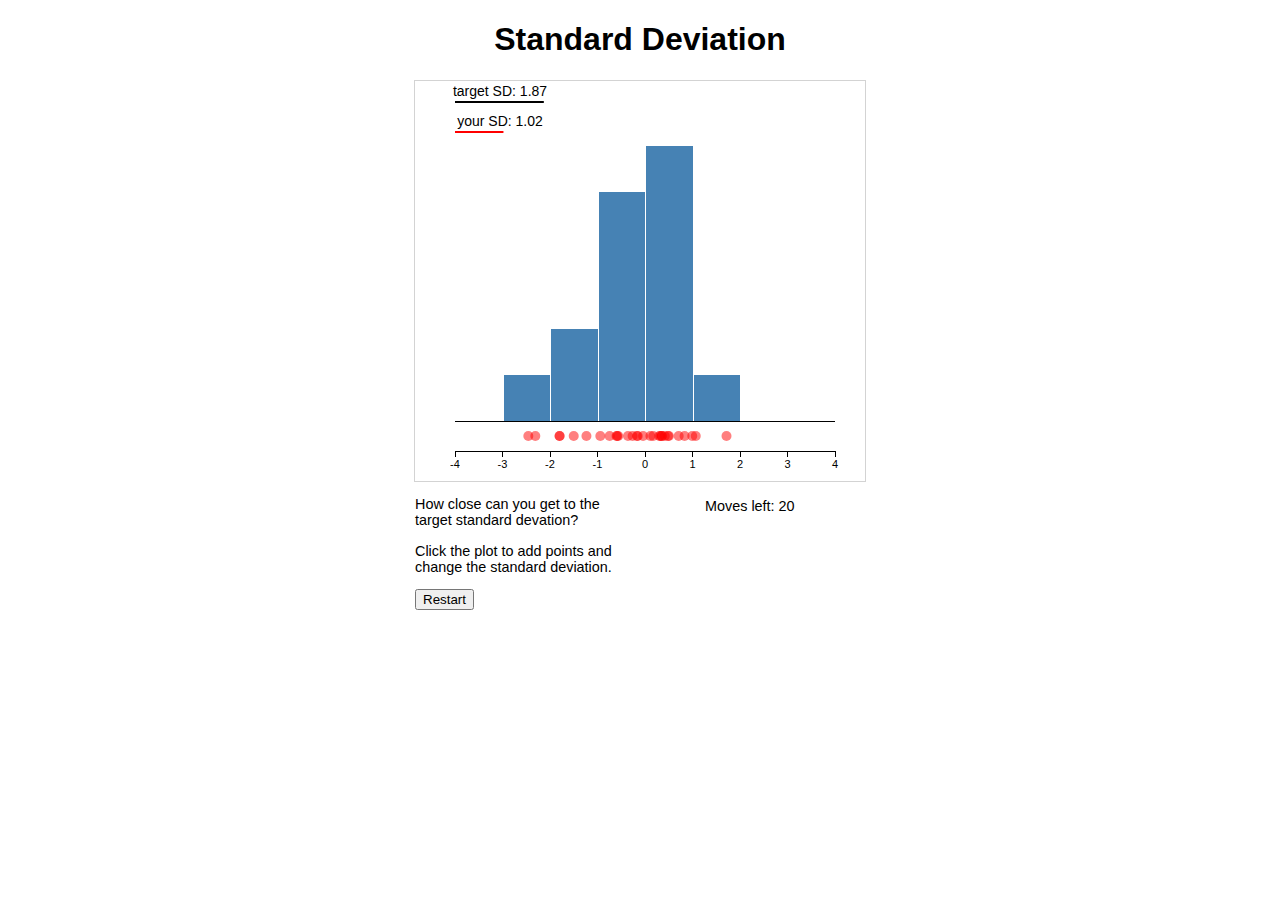
<file: standard_deviation/standard_deviation.html>
<!DOCTYPE html>
<html lang="en">
    <head>
        <meta charset="utf-8">
        <title>Standard Deviation</title>
		<link type="text/css" rel="stylesheet" href="standard_deviation.css" />
        <script src="d3/d3.v3.js"></script>
    </head>
    <body>
        <script>
		
		//1. Code that runs when page is loaded
			
		//create centered "container" for chart and panels
		var body = d3.select("body").append("div").attr("id","mainbody");
		
		//title
		body.append("h1").attr("id","heading").text("Standard Deviation");
		
		//define margins and size of chart
		var margin = {top: 20, right: 30, bottom: 30, left: 40},
			width = 450 - margin.left - margin.right,
			height = 400 - margin.top - margin.bottom;
			
		//create the chart
		var svg0 = body.append("svg")
					.attr("class","chart")
					.attr("width", width + margin.left + margin.right)
					.attr("height", height + margin.top + margin.bottom)
					.on("mousemove", mousemove)
					.on("mousedown", mousedown);
					
		var svg = svg0.append("g")
					.attr("transform", "translate(" + margin.left + "," + margin.top + ")");
					
		var histline = svg.append("rect").attr("transform", "translate(0," + (height-30) + ")").attr("height",1).attr("width",width);

		//group for stat display
		
		var displayPanel = body.append("div").attr("id","displayPanel");
		
		var statPanel = displayPanel.append("div").attr("id","statdiv");

		var list0 = statPanel.append("ul")
								.attr("class", "statlist");
			
		var list = statPanel.append("ul")
								.attr("class", "statlist");
	
		
		var controlpanel = displayPanel.append("div").attr("id","controlpanel");
		
		//instructional text
		controlpanel.append("p").text("How close can you get to the target standard devation?").attr("class","paragraphText");
		controlpanel.append("p").text("Click the plot to add points and change the standard deviation.").attr("class","paragraphText");
		
		
		//reset button
		
		//reset button
		controlpanel.append("input")
			.attr("type", "button")
			.attr("value", "Restart" )
			.attr("onclick", "restart()");
		
		//initialize scales for chart
		var xScale = d3.scale.linear()
			.range([0,width]);
		
		var yScale = d3.scale.linear()
			.range([(height	),75]);
			
		var values = generateData();
		
		var iter = 0;
		
		var targetSD = selectTarget(sd(values,function(d){return d ;}));
		
		var stats = calcStats(values);
		
		var intialized = false;
		
		//----------------------------------------------------START----------------------------------------------------

		
		//xScale.domain([d3.min(values),d3.max(values)]);
		xScale.domain([-4,4]);
		
		
		//create cursor
		
		var cursor = svg.append("g").attr("transform", "translate(-100," + (height-30) + ")");
		
		cursor.append("rect")
				.attr("width", 3)
				.attr("height", 30)
				.attr("fill-opacity", 0.5);
			
		
		//Initial display
		updateChart();
		
		intialized = true;
		
		
		function updateChart(){
		
			iter ++;

				
			//use the histogram layout
			var data = d3.layout.histogram().bins(xScale.ticks(10))(values);
		
			//update the domain of the scales
			yScale.domain([0, d3.max(data, function(d) { return d.y; })]);
		
				
			//define X axis
			var xAxis = d3.svg.axis()
				.scale(xScale)
				.orient("bottom");
				
			//DATA JOIN
			var points = svg.selectAll(".points").data(values);
				
			var bar = svg.selectAll(".bar")
				.data(data);
				
			var movesLeft = list0.selectAll(".moves").data([21-iter]);	
			
			var statLines = svg.selectAll(".statLines").data(stats);
			
			//UPDATE
			
			points.transition().duration(300)
				.attr("transform",function(d){return "translate("+xScale(d)+","+(height-15)+")";});
				
			bar.transition().duration(300)
					.attr("transform", function(d) {return "translate(" + xScale(d.x) + "," + (yScale(d.y)-30) + ")"; })
				.select("rect")
					.attr("x", 1)
					.attr("width", xScale(data[0].dx-4) - 1)
					.attr("height", function(d) { return height - yScale(d.y); });
					
			movesLeft.text(function(d) {return "Moves left: " + d;});
			
			statLines.transition().duration(300).attr("transform", function(d,i) {return "translate(" + 0 + ","+ (i*30) +")";})
				.select("rect")
					.attr("width", function(d) {return xScale(d.stat-4);})
					.attr("fill", function(d) {return d.color;});
				
			statLines.select(".statText").text(function(d) {return d.name + ": " + d.stat;})
					.attr("fill", function(d) {return d.color;});
					
				
			//ENTER
			
			
			bar.enter().append("g")
					.attr("class","bar")
					.attr("transform", function(d) {return "translate(" + xScale(d.x) + "," + (height-30) + ")"; })
				.append("rect")
					.attr("x", 1)
					.attr("width", xScale(data[0].dx-4) - 1)
					.attr("height", function(d) { return 0; });
					
				
			bar.transition().duration(300)
					.attr("transform", function(d) {return "translate(" + xScale(d.x) + "," + (yScale(d.y)-30) + ")"; })
				.select("rect")
					.attr("height", function(d) { return height - yScale(d.y); })
					.attr("width", xScale(data[0].dx-4) - 1);
			
			points.enter().append("g")
					.attr("class","points")
					.attr("transform",function(d){return "translate("+xScale(d)+","+(height-15)+")";})
				.append("circle")
					.attr("fill",function(d) {return d.color})
					.attr("fill-opacity",0)
					.attr("r",5);
							
			points.selectAll("circle")
					.transition().duration(300)
					.attr("fill", "red")
					.attr("fill-opacity",0.5);
								
			movesLeft.enter()
				.append("li")
				.attr("class", "moves")
				.text(function(d) { return "Moves left: " + d;});
				

			statLines.enter()
				.append("g")
					.attr("class","statLines")
					.attr("transform", function(d,i) {return "translate(" + 0 + ","+(i*30)+")";})
				.append("rect")
					.attr("width", function(d) {return xScale(d.stat-4);})
					.attr("height", 2)
					.attr("fill", function(d) {return d.color;})
					.attr("fill-opacity", 0)
						.transition().duration(300)
						.attr("fill-opacity", 1);
					
			if (!intialized){
				statLines.append("text")
						.attr("class","statText")
						.attr("x", 45)
						.attr("y", -5)
						.text(function(d) {return d.name + ": " + d.stat;})
						.attr("fill", function(d) {return d.color;})
						.attr("fill-opacity", 0)
						.transition().duration(300)
						.attr("fill-opacity", 1);
			}	
				
			svg.append("g")
			.attr("class","axis")
			.attr("transform", "translate(0," + height + ")")
			.transition()
			.duration(750)
			.call(xAxis);
			
			//EXIT
			
			points.exit().remove();
			
			bar.exit().remove();
			

	
		}
		
		function mousemove() {
			var coords = d3.mouse(this)[0] - margin.left;
			if ((coords >= 0)&&(coords <= (width))){
				cursor.attr("transform", "translate(" + coords + "," + (height-30) + ")");
		  }
		}
		
		function mousedown() {
			if (iter < 21) {
				var point = xScale.invert(d3.mouse(this)[0]-margin.left);
				if (Math.abs(point)<4){
					values.push(point);
					stats = calcStats(values);
					console.log(stats);
					updateChart();
				}
			}
			else{
				cursor.append("text").text("No more moves!").attr("fill-opacity", "1").attr("x",0).attr("y",15).attr("font-family", "Arial, sans-serif");
				cursor.selectAll("text").transition().duration(1000).attr("fill-opacity", "0");
			}
		}
		
		function restart() {
			
			values = generateData();
					
			//xScale.domain([d3.min(values),d3.max(values)]);
			xScale.domain([-4,4]);
			
			//use the histogram layout
			data = d3.layout.histogram().bins(xScale.ticks(10))(values);
			
			//update the domain of the scales
			yScale.domain([0, d3.max(data, function(d) { return d.y; })]);	
			
			iter = 0;
			
			targetSD = selectTarget(sd(values,function(d){return d ;}));
			
			stats = calcStats(values);
			
			//Initial display
			updateChart();
		}
		
	
		//random normal
		function rnorm(num_samples, mean, sd) {
			var func = d3.random.normal(mean,sd);
			var samples = new Array();
			for (var i = 0; i < num_samples; i++ ){
				samples.push(func());
			}
			return samples;
		}
		
		function runif(num_samples,low, high){
			var samples = new Array();
			for (var i = 0; i < num_samples; i++){
				samples.push(Math.random()*(high-low)+low);
			}
			return samples;
		}
		
		function rnormMixture(num_samples, mean1, mean2, sd1, sd2){
			var samples = new Array();
			for (var i = 0; i < num_samples; i++){
				var selector = Math.floor(Math.random()*2);
				samples.push(rnorm(1,[mean1,mean2][selector],[sd1,sd2][selector])[0]);
			}
			console.log(samples);
			return samples;
		}
		
		/*
		Sample from skew-normal dist.
		Accessed 6/17/2014
		Adelchi Azzalini 
		Dipartimento di Scienze Statistiche
		Università di Padova 
		http://azzalini.stat.unipd.it/SN/faq-r.html
		*/
		
		function rSkewNorm(num_samples, location, scale, shape){
			var correlation = (shape && shape / Math.abs(shape))*Math.sqrt(Math.pow(shape,2)/(1+Math.pow(shape,2)));
			var func = d3.random.normal();
			var b = Math.sqrt(1-Math.pow(correlation,2));
			var samples = new Array();
			for (var i = 0; i < num_samples; i++){
				var mu0 = func();
				var v = func();
				var mu1 = correlation*mu0+b*v;
				var z = mu1 * Math.pow(-1,+!mu0>=0)
				samples.push(location+scale*z);
			}
			return samples;
		}
		
		
		function generateData(){
			switch( Math.floor(Math.random()*3)){
				case 0:
					console.log("normal");
					return rnorm(30,0,1);
					break;
				case 1:
					console.log("uniform");
					return runif(30,-4,4);
					break;		
				case 2:
					console.log("skew-normal");
					return rSkewNorm(30,0,1,[4,-4,5,-5,6,-6][Math.floor(Math.random()*6)]);
					break;
			}
			
		}

		function calcStats(values){
			var currentMean = Math.round(d3.mean(values)*100)/100;
			var currentSD = Math.round(sd(values, function(d) {return d;})*100)/100;
			var scoreColor = "";
			if (Math.abs(currentSD-targetSD)<0.1){
				scoreColor = "green";
			}
			else if (Math.abs(currentSD-targetSD)<0.3){
				scoreColor = "#FF9900";
			}
			else{
				scoreColor = "red";
			}

			return [
				{
					stat: targetSD,
					name: "target SD",
					color: "black"
				},
				{
					stat: currentSD,
					name: "your SD",
					color: scoreColor
				}	
			]
		}
		
		function selectTarget(currentSD){
			var selection = Math.round((Math.random()*2+0.2)*100)/100;
			if ((Math.abs(selection-currentSD)>.5)&&(Math.abs(selection-currentSD)<1)){
				return selection;
			}
			else{
				return selectTarget(currentSD);
			}
		}
		
		
		function sd(x, f) {
			var n = x.length;
			if (n < 1) return NaN;
			if (n === 1) return 0;
			
			var meanX = mean(x, f);
			
			var sumOfSquares = 0;
			
			for (var i = 0; i < n; i++){
				var value = f.call(x, x[i], i);
				sumOfSquares = sumOfSquares + Math.pow((value - meanX), 2);
			}
			
			return Math.sqrt(sumOfSquares / (n-1));	
		}
		
				//mean
		function mean(x, f){

			var n = x.length;

			var sum = 0;
			
			for (var i = 0; i < n; i++){
				sum = sum + f.call(x, x[i], i);
			}
			
			return sum / n;
		}
		
		</script>
	
    </body>
</html>
</file>
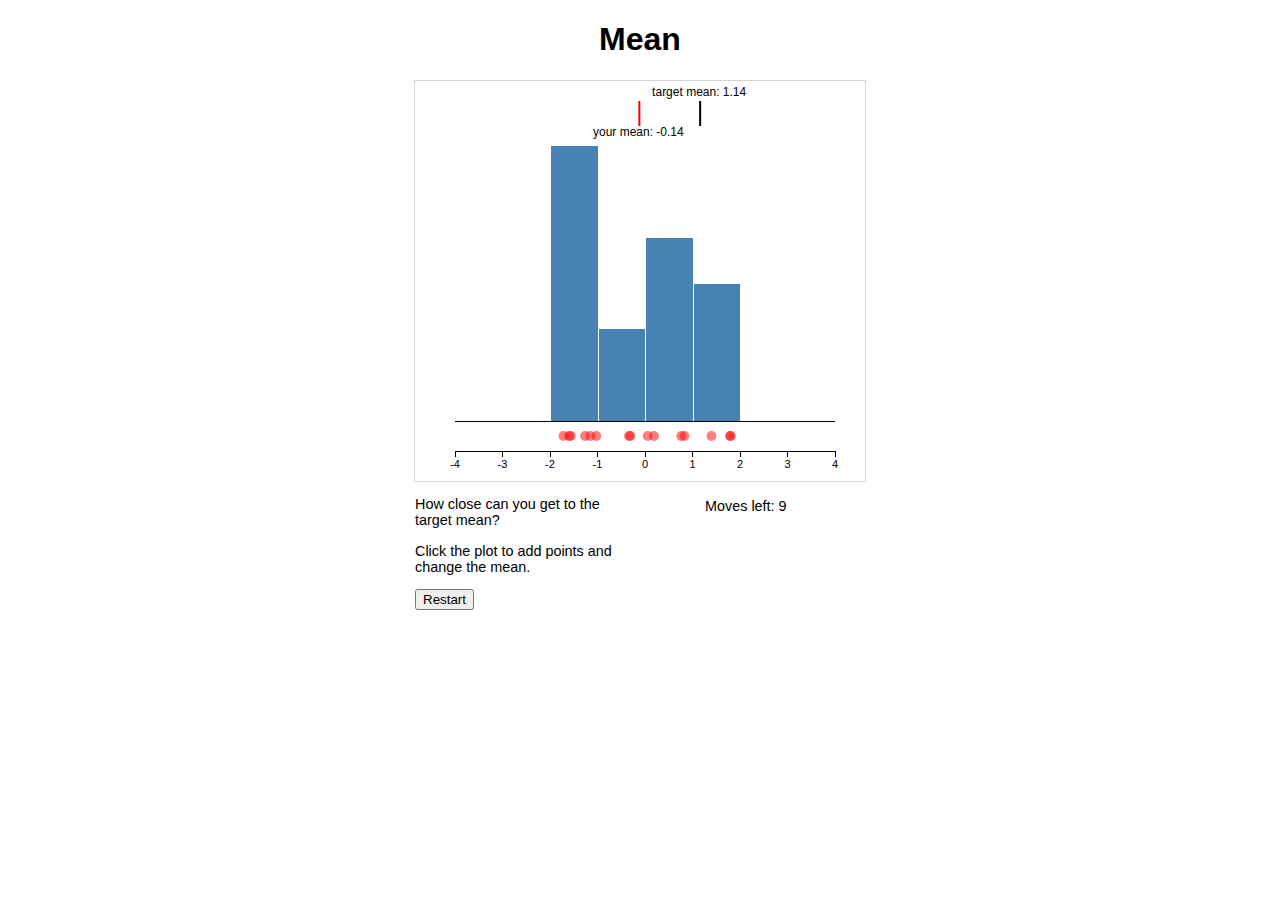
<file: univariategraphics/univariate.html>
<!DOCTYPE html>
<html lang="en">
    <head>
        <meta charset="utf-8">
        <title>Mean</title>
		<link type="text/css" rel="stylesheet" href="univariate.css" />
        <script src="d3/d3.v3.js"></script>
    </head>
    <body>
        <script>
		
		//1. Code that runs when page is loaded
			
		//create centered "container" for chart and panels
		var body = d3.select("body").append("div").attr("id","mainbody");
		
		//title
		body.append("h1").attr("id","heading").text("Mean");
		
		//define margins and size of chart
		var margin = {top: 20, right: 30, bottom: 30, left: 40},
			width = 450 - margin.left - margin.right,
			height = 400 - margin.top - margin.bottom;
			
		//create the chart
		var svg0 = body.append("svg")
					.attr("class","chart")
					.attr("width", width + margin.left + margin.right)
					.attr("height", height + margin.top + margin.bottom)
					.on("mousemove", mousemove)
					.on("mousedown", mousedown);
					
		var svg = svg0.append("g")
					.attr("transform", "translate(" + margin.left + "," + margin.top + ")");
					
		var histline = svg.append("rect").attr("transform", "translate(0," + (height-30) + ")").attr("height",1).attr("width",width);

		//group for stat display
		
		var displayPanel = body.append("div").attr("id","displayPanel");
		
		var statPanel = displayPanel.append("div").attr("id","statdiv");

		var list0 = statPanel.append("ul")
								.attr("class", "statlist");
			
		var list = statPanel.append("ul")
								.attr("class", "statlist");
	
		
		var controlpanel = displayPanel.append("div").attr("id","controlpanel");
		
		//instructional text
		controlpanel.append("p").text("How close can you get to the target mean?").attr("class","paragraphText");
		controlpanel.append("p").text("Click the plot to add points and change the mean.").attr("class","paragraphText");
		
		
		//reset button
		
		//reset button
		controlpanel.append("input")
			.attr("type", "button")
			.attr("value", "Restart" )
			.attr("onclick", "restart()");
		
		//initialize scales for chart
		var xScale = d3.scale.linear()
			.range([0,width]);
		
		var yScale = d3.scale.linear()
			.range([(height	),75]);
			
		var values = generateData();
		
		var iter = 0;
		
		var targetMean = selectTarget(d3.mean(values));
		
		var stats = calcStats(values);
		
		var intialized = false;
		
		//----------------------------------------------------START----------------------------------------------------

		
		//xScale.domain([d3.min(values),d3.max(values)]);
		xScale.domain([-4,4]);
		
		
		//create cursor
		
		var cursor = svg.append("g").attr("transform", "translate(-100," + (height-30) + ")");
		
		cursor.append("rect")
				.attr("width", 3)
				.attr("height", 30)
				.attr("fill-opacity", 0.5);
			
		
		//Initial display
		updateChart();
		
		intialized = true;
		
		
		function updateChart(){
		
			iter ++;

				
			//use the histogram layout
			var data = d3.layout.histogram().bins(xScale.ticks(10))(values);
		
			//update the domain of the scales
			yScale.domain([0, d3.max(data, function(d) { return d.y; })]);
		
				
			//define X axis
			var xAxis = d3.svg.axis()
				.scale(xScale)
				.orient("bottom");
				
			//DATA JOIN
			var points = svg.selectAll(".points").data(values);
				
			var bar = svg.selectAll(".bar")
				.data(data);
				
			var movesLeft = list0.selectAll(".moves").data([10-iter]);	
			
			var statLines = svg.selectAll(".statLines").data(stats);
			
			//UPDATE
			
			points.transition().duration(300)
				.attr("transform",function(d){return "translate("+xScale(d)+","+(height-15)+")";});
				
			bar.transition().duration(300)
					.attr("transform", function(d) {return "translate(" + xScale(d.x) + "," + (yScale(d.y)-30) + ")"; })
				.select("rect")
					.attr("x", 1)
					.attr("width", xScale(data[0].dx-4) - 1)
					.attr("height", function(d) { return height - yScale(d.y); });
					
			movesLeft.text(function(d) {return "Moves left: " + d;});
			
			statLines.transition().duration(300).attr("transform", function(d) {return "translate(" + (xScale(d.stat)) + ",0)";})
				.select("rect")
					.attr("fill", function(d) {return d.color;});
				
			statLines.select(".statText").text(function(d) {return d.name + ": " + d.stat;})
					.attr("fill", function(d) {return d.color;});
					
				
			//ENTER
			
			
			bar.enter().append("g")
					.attr("class","bar")
					.attr("transform", function(d) {return "translate(" + xScale(d.x) + "," + (height-30) + ")"; })
				.append("rect")
					.attr("x", 1)
					.attr("width", xScale(data[0].dx-4) - 1)
					.attr("height", function(d) { return 0; });
					
				
			bar.transition().duration(300)
					.attr("transform", function(d) {return "translate(" + xScale(d.x) + "," + (yScale(d.y)-30) + ")"; })
				.select("rect")
					.attr("height", function(d) { return height - yScale(d.y); })
					.attr("width", xScale(data[0].dx-4) - 1);
			
			points.enter().append("g")
					.attr("class","points")
					.attr("transform",function(d){return "translate("+xScale(d)+","+(height-15)+")";})
				.append("circle")
					.attr("fill",function(d) {return d.color})
					.attr("fill-opacity",0)
					.attr("r",5);
							
			points.selectAll("circle")
					.transition().duration(300)
					.attr("fill", "red")
					.attr("fill-opacity",0.5);
								
			movesLeft.enter()
				.append("li")
				.attr("class", "moves")
				.text(function(d) { return "Moves left: " + d;});
				

			statLines.enter()
				.append("g")
					.attr("class","statLines")
					.attr("transform", function(d) {return "translate(" + (xScale(d.stat)) + ",0)";})
				.append("rect")
					.attr("width", 2)
					.attr("height", 25)
					.attr("fill", function(d) {return d.color;})
					.attr("fill-opacity", 0)
						.transition().duration(300)
						.attr("fill-opacity", 1);
					
			if (!intialized){
				statLines.append("text")
						.attr("class","statText")
						.attr("y", function(d,i) {return (1-i)*(-5)+i*35;})
						.text(function(d) {return d.name + ": " + d.stat;})
						.attr("fill", function(d) {return d.color;})
						.attr("fill-opacity", 0)
						.transition().duration(300)
						.attr("fill-opacity", 1);
			}	
				
			svg.append("g")
			.attr("class","axis")
			.attr("transform", "translate(0," + height + ")")
			.transition()
			.duration(750)
			.call(xAxis);
			
			//EXIT
			
			points.exit().remove();
			
			bar.exit().remove();
			

	
		}
		
		function mousemove() {
			var coords = d3.mouse(this)[0] - margin.left;
			if ((coords >= 0)&&(coords <= (width))){
				cursor.attr("transform", "translate(" + coords + "," + (height-30) + ")");
		  }
		}
		
		function mousedown() {
			if (iter < 10) {
				var point = xScale.invert(d3.mouse(this)[0]-margin.left);
				if (Math.abs(point)<4){
					values.push(point);
					stats = calcStats(values);
					console.log(stats);
					updateChart();
				}
			}
			else{
				cursor.append("text").text("No more moves!").attr("fill-opacity", "1").attr("x",0).attr("y",15).attr("font-family", "Arial, sans-serif");
				cursor.selectAll("text").transition().duration(1000).attr("fill-opacity", "0");
			}
		}
		
		function restart() {
			
			values = generateData();
					
			//xScale.domain([d3.min(values),d3.max(values)]);
			xScale.domain([-4,4]);
			
			//use the histogram layout
			data = d3.layout.histogram().bins(xScale.ticks(10))(values);
			
			//update the domain of the scales
			yScale.domain([0, d3.max(data, function(d) { return d.y; })]);	
			
			iter = 0;
			
			targetMean = selectTarget(d3.mean(values));
			
			stats = calcStats(values);
			
			//Initial display
			updateChart();
		}
		
	
		//random normal
		function rnorm(num_samples, mean, sd) {
			var func = d3.random.normal(mean,sd);
			var samples = new Array();
			for (var i = 0; i < num_samples; i++ ){
				samples.push(func());
			}
			return samples;
		}
		
		function generateData(){
			switch( Math.floor(Math.random()*2)){
				case 0:
					return rnorm(15,0,1);
					break;
				case 1:
					return rnorm(15,0,1);
					break;					
			}
			
		}

		function calcStats(values){
			var currentMean = Math.round(d3.mean(values)*100)/100;
			var scoreColor = "";
			if (Math.abs(currentMean-targetMean)<0.25){
				scoreColor = "green";
			}
			else if (Math.abs(currentMean-targetMean)<0.75){
				scoreColor = "#FF9900";
			}
			else{
				scoreColor = "red";
			}

			return [
				{
					stat: targetMean,
					name: "target mean",
					color: "black"
				},
				{
					stat: currentMean,
					name: "your mean",
					color: scoreColor
				}	
			]
		}
		
		function selectTarget(currentMean){
			var selection = Math.round(rnorm(1,0,1)*100)/100;
			if (Math.abs(selection-currentMean)>1){
				return selection;
			}
			else{
				return selectTarget(currentMean);
			}
		}
		
		</script>
	
    </body>
</html>
</file>
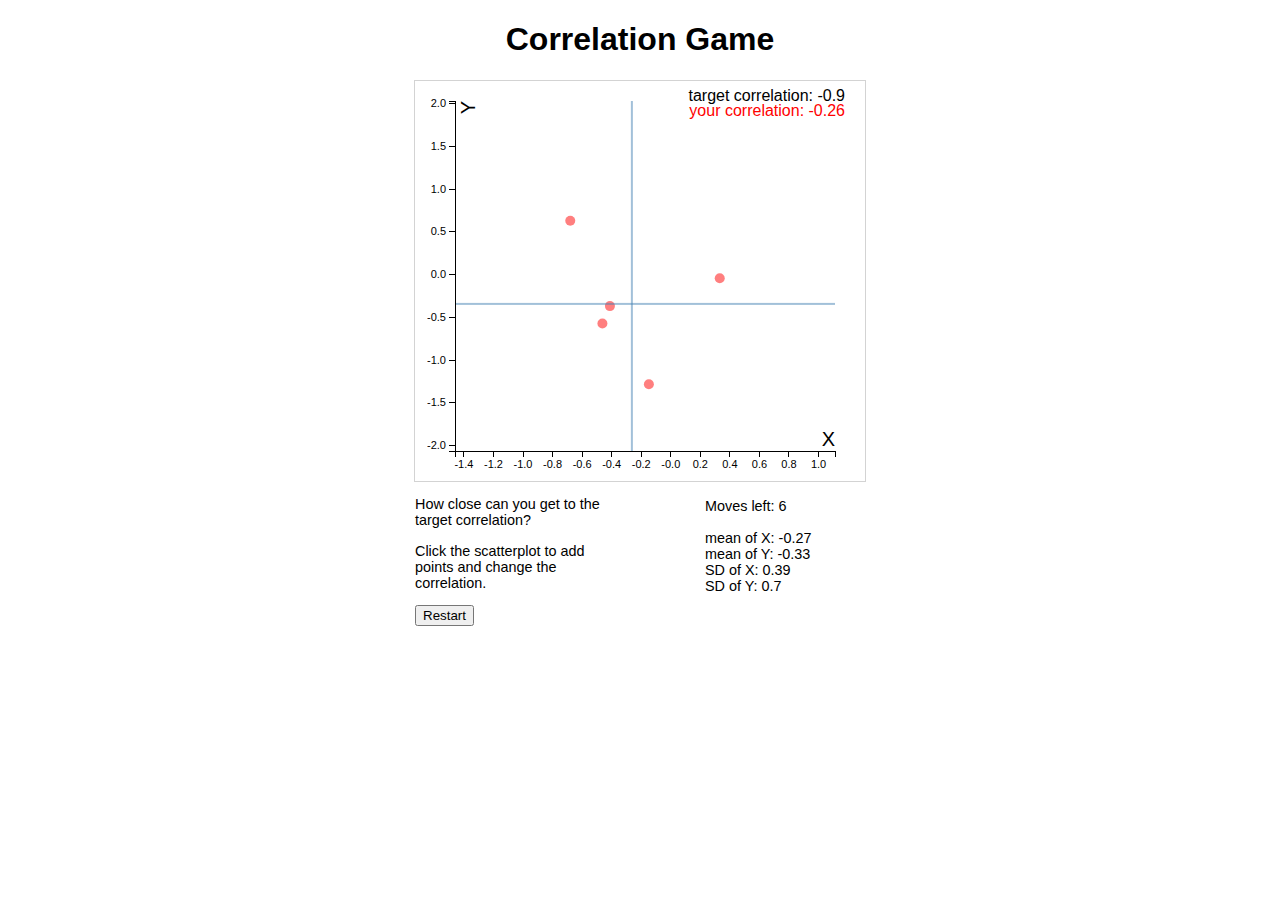
<file: splash/correlation_game2/correlationgame.html>
<!DOCTYPE html>
<html lang="en">
    <head>
        <meta charset="utf-8">
        <title>Correlation Game</title>
		<link type="text/css" rel="stylesheet" href="correlation_game.css" />
        <script src="d3/d3.v3.js"></script>
    </head>
    <body>
        <script>
		
		//1. Code that runs when page is loaded
			
		//create centered "container" for chart and panels
		var body = d3.select("body").append("div").attr("id","mainbody");
		
		//title
		body.append("h1").attr("id","heading").text("Correlation Game");
		
		//define margins and size of chart
		var margin = {top: 20, right: 30, bottom: 30, left: 40},
			width = 450 - margin.left - margin.right,
			height = 400 - margin.top - margin.bottom;
			
		//create the chart
		var svg0 = body.append("svg")
					.attr("id","chart")
					.attr("width", width + margin.left + margin.right)
					.attr("height", height + margin.top + margin.bottom)
					.on("mousemove", mousemove)
					.on("mousedown", mousedown);
					
		var svg = svg0.append("g")
					.attr("transform", "translate(" + margin.left + "," + margin.top + ")");

		svg.append("text")
			.attr("font-family","Arial,sans-serif")
			.attr("font-size",20)
			.attr("x", width)
			.attr("y", height-5)
			.style("text-anchor", "end")
			.text("X");
		
		svg.append("text")
			.attr("font-family","Arial,sans-serif")
			.attr("font-size",20)
			.attr("x",0)
			.attr("y",20)
			.attr("transform", "rotate(-90)")
			.style("text-anchor","end")
			.text("Y");
		
		//group for stat display
		
		var displayPanel = body.append("div").attr("id","displayPanel");
		
		var statPanel = displayPanel.append("div").attr("id","statdiv");

		var list0 = statPanel.append("ul")
								.attr("class", "statlist");
			
		var list = statPanel.append("ul")
								.attr("class", "statlist");
		
		var controlpanel = displayPanel.append("div").attr("id","controlpanel");
		
		//instructional text
		controlpanel.append("p").text("How close can you get to the target correlation?").attr("class","paragraphText");
		controlpanel.append("p").text("Click the scatterplot to add points and change the correlation.").attr("class","paragraphText");
		
		
		//reset button
		controlpanel.append("input")
			.attr("type", "button")
			.attr("value", "Restart" )
			.attr("onclick", "restart()");
		
		//initialize scales for chart
		var xScale = d3.scale.linear()
			.range([0,width]);
		
		var yScale = d3.scale.linear()
			.range([height,0]);
		
		var cursor = svg.append("g").attr("transform", "translate(-100,-100)");
		
		
		cursor.append("circle")
				.attr("r", 6)
				.attr("class", "cursor");
				
		cursor.append("text")
				.attr("x", 4)
				.attr("y", -4)
				.attr("font-family", "Arial, sans-serif")
				.text("Click!");
		
		var fulldata = generateData(10),
			data = fulldata.slice(0,5),
			stats = calcStats(data),
			iter = 0,
			targetCorrelation = selectTarget(stats[1].stat);
		
		
		//----------------------------------------------------START----------------------------------------------------

		
		//Initial display
		updateChart(data);
		
		function updateChart(data){

			//update the statistics
			stats = calcStats(data);
			
			// if this is the first time the plot has been displayed, update the scales
			if (iter === 0){
				//update scale
				xScale.domain([d3.min(data, function(d) {return d.x;} ) - 2*stats[4].stat, d3.max(data, function(d) {return d.x;} ) + 2*stats[4].stat ]);
				yScale.domain([d3.min(data, function(d) {return d.y;} ) - 2*stats[4].stat, d3.max(data, function(d) {return d.y;} ) + 2*stats[5].stat ]);
			}
			
			//store the number of times plot has run
			iter ++;
			
			//define X axis
			var xAxis = d3.svg.axis()
				.scale(xScale)
				.orient("bottom");
			  
			//define Y axis
			var yAxis = d3.svg.axis()
				.scale(yScale)
				.orient("left");
				
			//DATA JOIN STEP
			//here we are selecting elements with class .points, even if they haven't been created yet
			
			var points = svg.selectAll(".points").data(data);
			
			var statDisplay = list.selectAll(".statDisplay")
								.data(stats.slice(2,6));
			
			var statDisplayPlot = svg.selectAll(".statDisplayPlot").data(stats.slice(0,2));
			
			var lines = svg.selectAll(".lines").data(stats.slice(2,4));
			
			var movesLeft = list0.selectAll(".moves").data([7-iter]);
			
			//UPDATE STEP

			points.transition().duration(300)
				.attr("transform",function(d){return "translate("+xScale(d.x)+","+yScale(d.y)+")";});
				
			statDisplay.text(function(d) { return d.name+": "+d.stat;});
			
			statDisplayPlot.attr("fill", function(d,i) { if(i==1){ if(Math.abs(stats[0].stat-stats[1].stat)<0.05){return "green";} 
																	else if(Math.abs(stats[0].stat-stats[1].stat)<0.15) {return "#FF9900";}
																	else{return "red";}} } )
				.text(function(d) { return d.name+":	"+d.stat;});
			
			lines.transition().duration(300)
				.attr("x", function(d, i) {return xScale(d.stat)*(1-i);})
				.attr("y", function(d, i) {return yScale(d.stat)*i;})
				.attr("width", function(d, i) {return (1-i)*2+width*i})
				.attr("height", function(d, i) {return (1-i)*height+2*i;});
			
			movesLeft.text(function(d) {return "Moves left: " + d;});
			
			//EXIT STEP
			points.exit().remove();
			
			svg.selectAll(".axis").data([]).exit().transition().duration(1200).style("fill-opacity",1e-6).remove();

			//ENTER STEP
			//Here we use the enter() selection of the points to create new points
			points.enter().append("g")
					.attr("class","points")
					.attr("transform",function(d){return "translate("+xScale(d.x)+","+yScale(d.y)+")";})
				.append("circle")
					.attr("fill",function(d) {return d.color})
					.attr("fill-opacity",0)
					.attr("r",5);
							
			points.selectAll("circle")
					.transition().duration(300)
					.attr("fill",function(d) {return d.color})
					.attr("fill-opacity",0.5);
			
			statDisplay.enter()
					.append("li")
						.attr("class","statDisplay")
						.attr("color",function(d) {return d.color;})
						.text(function(d) { return d.name+": "+d.stat;});
				
			statDisplayPlot.enter()
					.append("text")
						.attr("class","statDisplayPlot")
						.attr("x",390)
						.attr("y", function(d, i) {return i*15;})
						.attr("text-anchor", "end")
						.attr("font-family", "Arial, sans-serif")
						.attr("fill", function(d, i) {if (i == 1){return "red";} else{ return "black";}})
						.text(function(d) { return d.name+":	"+d.stat;});
						
			lines.enter()
				.append("rect")
					.attr("class","lines")
					.attr("x", function(d, i) {return xScale(d.stat)*(1-i);})
					.attr("y", function(d, i) {return yScale(d.stat)*i;})
					.attr("width", function(d, i) {return (1-i)*2+width*i})
					.attr("height", function(d, i) {return (1-i)*height+2*i;});
					
			movesLeft.enter()
				.append("li")
				.attr("class", "moves")
				.text(function(d) { return "Moves left: " + d;});
					
			//Create X axis
			svg.append("g")
				.attr("class","axis")
				.attr("transform", "translate(0," + height + ")")
				.transition()
				.duration(750)
				.call(xAxis);
			
			//Create Y axis
			svg.append("g")
				.attr("class", "axis")
				.attr("transform", "translate(0,0)")
				.transition()
				.duration(750)
				.call(yAxis);		
		
		}
		
		function calcStats(data){
		return [
				{
				stat: targetCorrelation,
				name: "target correlation",
				color: "#FF0000"
				},
				{
				stat: Math.round(correlationCalculate(data, function(d) {return d.x;}, function(d) {return d.y;})*100)/100,
				name: "your correlation",
				color: "black"
				},
				{
				stat: Math.round(mean(data, function(d) {return d.x;})*100)/100,
				name: "mean of X",
				color: "black"
				},
				{
				stat: Math.round(mean(data, function(d) {return d.y;})*100)/100,
				name: "mean of Y",
				color: "black"
				},
				{
				stat: Math.round(sd(data, function(d) {return d.x;} )*100)/100,
				name: "SD of X",
				color: "black"
				},
				{
				stat: Math.round(sd(data, function(d) {return d.y;} )*100)/100,
				name: "SD of Y",
				color: "black"
				}
			];
		}
		
		function mousemove() {
		  var coords = [d3.mouse(this)[0] - margin.left, d3.mouse(this)[1] - margin.top]
		  cursor.attr("transform", "translate(" + coords + ")");
		}
		
		function mousedown() {
			if (iter < 7) {
				var point = d3.mouse(this),
					datapoint = {x: xScale.invert(point[0]- margin.left), y: yScale.invert(point[1] - margin.top), color: "blue"},
					n = data.push(datapoint);
					
				cursor.select("text").remove();
				updateChart(data);
			}
			else{
				cursor.append("text").text("No more moves!").attr("fill-opacity", "1").attr("x",4).attr("y",-4).attr("font-family", "Arial, sans-serif");
				cursor.selectAll("text").transition().duration(1000).attr("fill-opacity", "0");
			}
		}
		
		function restart() {
			cursor.select("text").remove();
			fulldata = generateData(10);
			data = fulldata.slice(0,5);
			stats = calcStats(data);
			targetCorrelation =  selectTarget(stats[1].stat);
			iter = 0;
			updateChart(data);
		}
		
		function selectTarget(correlation){
			var target = Math.round((Math.random()*2-1)*100)/100;
			console.log(target);
			if (Math.abs(target-correlation) > 0.2){
				return target;
			}
			else{
				return selectTarget(correlation);
			}
		}
		
		//Utility functions
		
		function generateData(samples){
			var X =  rnorm(samples);
			var Y =  rnorm(samples);
			var data = [];
		
			for (var i = 0; i < X.length; i++){
				var obs = {};
				obs.x = X[i];
				obs.y = Y[i];
				obs.color = "red"
				data[i] = obs;
			}
			return data;
		}
		
		//UTILITY FUNCTIONS

		//random normal
		function rnorm(num_samples, mean, sd) {
			var func = d3.random.normal();
			var samples = [];
			for (var i = 0; i < num_samples; i++ ){
				samples[i]=func();
			}
			return samples;
		}

		//mean
		function mean(x, f){

			var n = x.length;

			var sum = 0;
			
			for (var i = 0; i < n; i++){
				sum = sum + f.call(x, x[i], i);
			}
			
			return sum / n;
		}

		//standard deviation - corrected population
		function sd(x, f) {
			var n = x.length;
			if (n < 1) return NaN;
			if (n === 1) return 0;
			
			var meanX = mean(x, f);
			
			var sumOfSquares = 0;
			
			for (var i = 0; i < n; i++){
				var value = f.call(x, x[i], i);
				sumOfSquares = sumOfSquares + Math.pow((value - meanX), 2);
			}
			
			return Math.sqrt(sumOfSquares / (n-1));
			
		}

		//correlation

		function correlationCalculate(array, f1, f2){

			var n = array.length;
			
			var meanX = mean (array, f1);
			
			var meanY = mean (array, f2);
			
			var sdX = sd(array, f1);
			
			var sdY = sd(array, f2);
			
			var sum = 0;
			for (var i = 0; i < n; i++){
				var a = (f1.call(array, array[i], i) - meanX) / sdX;
				var b = (f2.call(array, array[i], i) - meanY) / sdY;
				sum = sum + (a * b);
			}

			return sum / (n-1);
		}
		
		</script>
	
    </body>
</html>
</file>
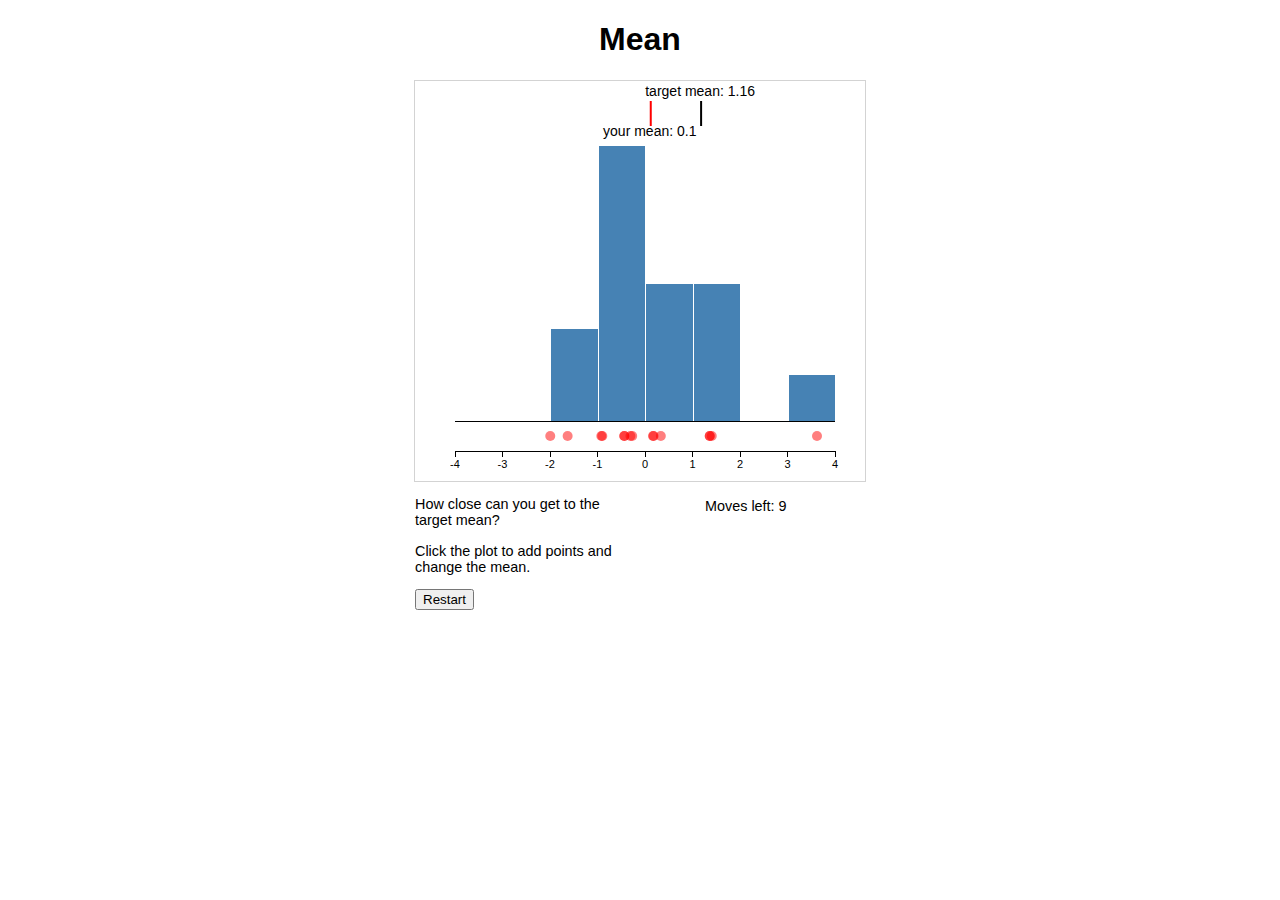
<file: splash/mean/mean.html>
<!DOCTYPE html>
<html lang="en">
    <head>
        <meta charset="utf-8">
        <title>Mean</title>
		<link type="text/css" rel="stylesheet" href="mean.css" />
        <script src="d3/d3.v3.js"></script>
    </head>
    <body>
        <script>
		
		//1. Code that runs when page is loaded
			
		//create centered "container" for chart and panels
		var body = d3.select("body").append("div").attr("id","mainbody");
		
		//title
		body.append("h1").attr("id","heading").text("Mean");
		
		//define margins and size of chart
		var margin = {top: 20, right: 30, bottom: 30, left: 40},
			width = 450 - margin.left - margin.right,
			height = 400 - margin.top - margin.bottom;
			
		//create the chart
		var svg0 = body.append("svg")
					.attr("class","chart")
					.attr("width", width + margin.left + margin.right)
					.attr("height", height + margin.top + margin.bottom)
					.on("mousemove", mousemove)
					.on("mousedown", mousedown);
					
		var svg = svg0.append("g")
					.attr("transform", "translate(" + margin.left + "," + margin.top + ")");
					
		var histline = svg.append("rect").attr("transform", "translate(0," + (height-30) + ")").attr("height",1).attr("width",width);

		//group for stat display
		
		var displayPanel = body.append("div").attr("id","displayPanel");
		
		var statPanel = displayPanel.append("div").attr("id","statdiv");

		var list0 = statPanel.append("ul")
								.attr("class", "statlist");
			
		var list = statPanel.append("ul")
								.attr("class", "statlist");
	
		
		var controlpanel = displayPanel.append("div").attr("id","controlpanel");
		
		//instructional text
		controlpanel.append("p").text("How close can you get to the target mean?").attr("class","paragraphText");
		controlpanel.append("p").text("Click the plot to add points and change the mean.").attr("class","paragraphText");
		
		
		//reset button
		
		//reset button
		controlpanel.append("input")
			.attr("type", "button")
			.attr("value", "Restart" )
			.attr("onclick", "restart()");
		
		//initialize scales for chart
		var xScale = d3.scale.linear()
			.range([0,width]);
		
		var yScale = d3.scale.linear()
			.range([(height	),75]);
			
		var values = generateData();
		
		var iter = 0;
		
		var targetMean = selectTarget(d3.mean(values));
		
		var stats = calcStats(values);
		
		var intialized = false;
		
		//----------------------------------------------------START----------------------------------------------------

		
		//xScale.domain([d3.min(values),d3.max(values)]);
		xScale.domain([-4,4]);
		
		
		//create cursor
		
		var cursor = svg.append("g").attr("transform", "translate(-100," + (height-30) + ")");
		
		cursor.append("rect")
				.attr("width", 3)
				.attr("height", 30)
				.attr("fill-opacity", 0.5);
			
		
		//Initial display
		updateChart();
		
		intialized = true;
		
		
		function updateChart(){
		
			iter ++;

				
			//use the histogram layout
			var data = d3.layout.histogram().bins(xScale.ticks(10))(values);
		
			//update the domain of the scales
			yScale.domain([0, d3.max(data, function(d) { return d.y; })]);
		
				
			//define X axis
			var xAxis = d3.svg.axis()
				.scale(xScale)
				.orient("bottom");
				
			//DATA JOIN
			var points = svg.selectAll(".points").data(values);
				
			var bar = svg.selectAll(".bar")
				.data(data);
				
			var movesLeft = list0.selectAll(".moves").data([10-iter]);	
			
			var statLines = svg.selectAll(".statLines").data(stats);
			
			//UPDATE
			
			points.transition().duration(300)
				.attr("transform",function(d){return "translate("+xScale(d)+","+(height-15)+")";});
				
			bar.transition().duration(300)
					.attr("transform", function(d) {return "translate(" + xScale(d.x) + "," + (yScale(d.y)-30) + ")"; })
				.select("rect")
					.attr("x", 1)
					.attr("width", xScale(data[0].dx-4) - 1)
					.attr("height", function(d) { return height - yScale(d.y); });
					
			movesLeft.text(function(d) {return "Moves left: " + d;});
			
			statLines.transition().duration(300).attr("transform", function(d) {return "translate(" + (xScale(d.stat)) + ",0)";})
				.select("rect")
					.attr("fill", function(d) {return d.color;});
				
			statLines.select(".statText").text(function(d) {return d.name + ": " + d.stat;})
					.attr("fill", function(d) {return d.color;});
					
				
			//ENTER
			
			
			bar.enter().append("g")
					.attr("class","bar")
					.attr("transform", function(d) {return "translate(" + xScale(d.x) + "," + (height-30) + ")"; })
				.append("rect")
					.attr("x", 1)
					.attr("width", xScale(data[0].dx-4) - 1)
					.attr("height", function(d) { return 0; });
					
				
			bar.transition().duration(300)
					.attr("transform", function(d) {return "translate(" + xScale(d.x) + "," + (yScale(d.y)-30) + ")"; })
				.select("rect")
					.attr("height", function(d) { return height - yScale(d.y); })
					.attr("width", xScale(data[0].dx-4) - 1);
			
			points.enter().append("g")
					.attr("class","points")
					.attr("transform",function(d){return "translate("+xScale(d)+","+(height-15)+")";})
				.append("circle")
					.attr("fill",function(d) {return d.color})
					.attr("fill-opacity",0)
					.attr("r",5);
							
			points.selectAll("circle")
					.transition().duration(300)
					.attr("fill", "red")
					.attr("fill-opacity",0.5);
								
			movesLeft.enter()
				.append("li")
				.attr("class", "moves")
				.text(function(d) { return "Moves left: " + d;});
				

			statLines.enter()
				.append("g")
					.attr("class","statLines")
					.attr("transform", function(d) {return "translate(" + (xScale(d.stat)) + ",0)";})
				.append("rect")
					.attr("width", 2)
					.attr("height", 25)
					.attr("fill", function(d) {return d.color;})
					.attr("fill-opacity", 0)
						.transition().duration(300)
						.attr("fill-opacity", 1);
					
			if (!intialized){
				statLines.append("text")
						.attr("class","statText")
						.attr("y", function(d,i) {return (1-i)*(-5)+i*35;})
						.text(function(d) {return d.name + ": " + d.stat;})
						.attr("fill", function(d) {return d.color;})
						.attr("fill-opacity", 0)
						.transition().duration(300)
						.attr("fill-opacity", 1);
			}	
				
			svg.append("g")
			.attr("class","axis")
			.attr("transform", "translate(0," + height + ")")
			.transition()
			.duration(750)
			.call(xAxis);
			
			//EXIT
			
			points.exit().remove();
			
			bar.exit().remove();
			

	
		}
		
		function mousemove() {
			var coords = d3.mouse(this)[0] - margin.left;
			if ((coords >= 0)&&(coords <= (width))){
				cursor.attr("transform", "translate(" + coords + "," + (height-30) + ")");
		  }
		}
		
		function mousedown() {
			if (iter < 10) {
				var point = xScale.invert(d3.mouse(this)[0]-margin.left);
				if (Math.abs(point)<4){
					values.push(point);
					stats = calcStats(values);
					console.log(stats);
					updateChart();
				}
			}
			else{
				cursor.append("text").text("No more moves!").attr("fill-opacity", "1").attr("x",0).attr("y",15).attr("font-family", "Arial, sans-serif");
				cursor.selectAll("text").transition().duration(1000).attr("fill-opacity", "0");
			}
		}
		
		function restart() {
			
			values = generateData();
					
			//xScale.domain([d3.min(values),d3.max(values)]);
			xScale.domain([-4,4]);
			
			//use the histogram layout
			data = d3.layout.histogram().bins(xScale.ticks(10))(values);
			
			//update the domain of the scales
			yScale.domain([0, d3.max(data, function(d) { return d.y; })]);	
			
			iter = 0;
			
			targetMean = selectTarget(d3.mean(values));
			
			stats = calcStats(values);
			
			//Initial display
			updateChart();
		}
		
	
		//random normal
		function rnorm(num_samples, mean, sd) {
			var func = d3.random.normal(mean,sd);
			var samples = new Array();
			for (var i = 0; i < num_samples; i++ ){
				samples.push(func());
			}
			return samples;
		}
		
		function generateData(){
			switch( Math.floor(Math.random()*2)){
				case 0:
					return rnorm(15,0,1);
					break;
				case 1:
					return rnorm(15,0,1);
					break;					
			}
			
		}

		function calcStats(values){
			var currentMean = Math.round(d3.mean(values)*100)/100;
			var scoreColor = "";
			if (Math.abs(currentMean-targetMean)<0.25){
				scoreColor = "green";
			}
			else if (Math.abs(currentMean-targetMean)<0.75){
				scoreColor = "#FF9900";
			}
			else{
				scoreColor = "red";
			}

			return [
				{
					stat: targetMean,
					name: "target mean",
					color: "black"
				},
				{
					stat: currentMean,
					name: "your mean",
					color: scoreColor
				}	
			]
		}
		
		function selectTarget(currentMean){
			var selection = Math.round(rnorm(1,0,1)*100)/100;
			if (Math.abs(selection-currentMean)>1){
				return selection;
			}
			else{
				return selectTarget(currentMean);
			}
		}
		
		</script>
	
    </body>
</html>
</file>
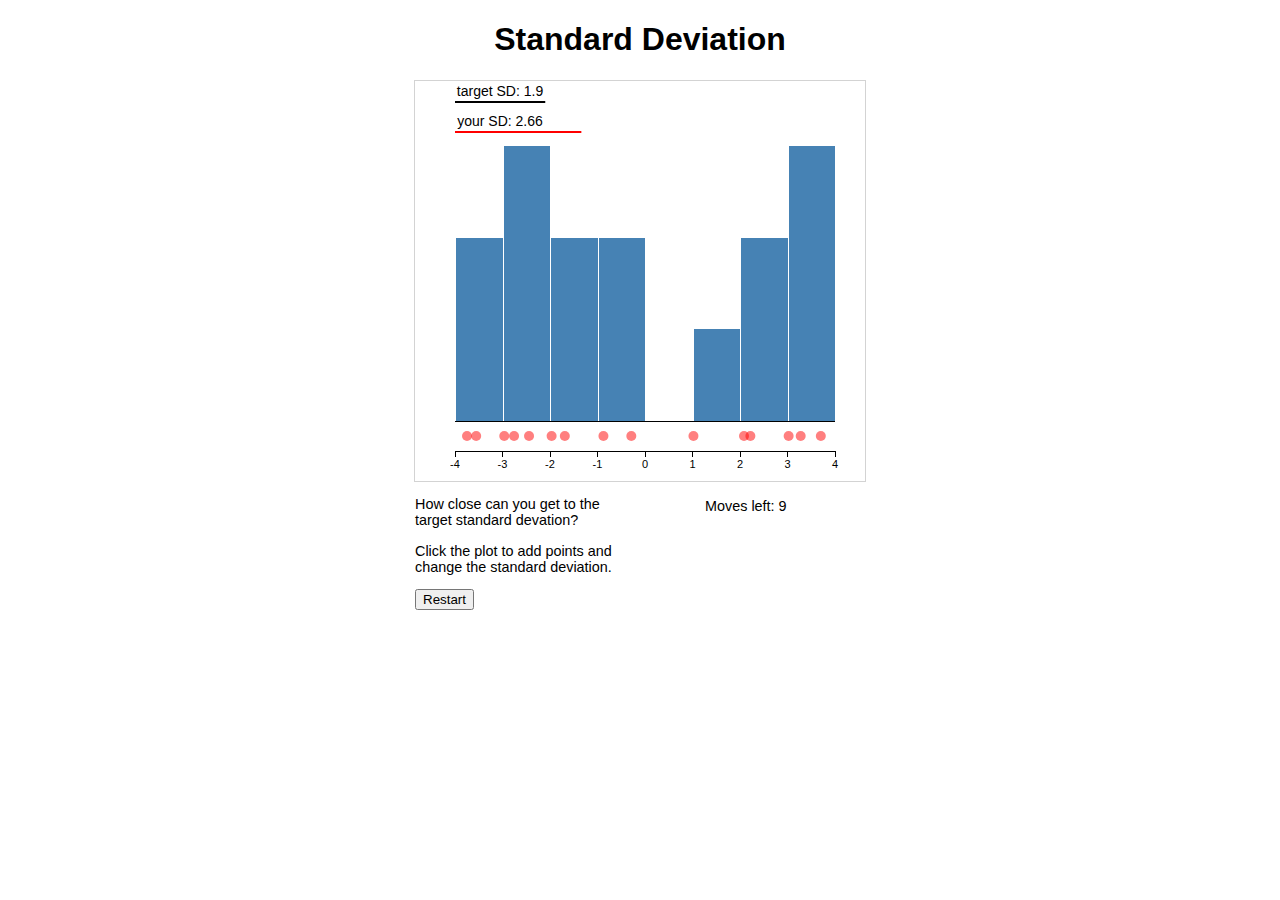
<file: splash/standard_deviation/standard_deviation.html>
<!DOCTYPE html>
<html lang="en">
    <head>
        <meta charset="utf-8">
        <title>Standard Deviation</title>
		<link type="text/css" rel="stylesheet" href="standard_deviation.css" />
        <script src="d3/d3.v3.js"></script>
    </head>
    <body>
        <script>
		
		//1. Code that runs when page is loaded
			
		//create centered "container" for chart and panels
		var body = d3.select("body").append("div").attr("id","mainbody");
		
		//title
		body.append("h1").attr("id","heading").text("Standard Deviation");
		
		//define margins and size of chart
		var margin = {top: 20, right: 30, bottom: 30, left: 40},
			width = 450 - margin.left - margin.right,
			height = 400 - margin.top - margin.bottom;
			
		//create the chart
		var svg0 = body.append("svg")
					.attr("class","chart")
					.attr("width", width + margin.left + margin.right)
					.attr("height", height + margin.top + margin.bottom)
					.on("mousemove", mousemove)
					.on("mousedown", mousedown);
					
		var svg = svg0.append("g")
					.attr("transform", "translate(" + margin.left + "," + margin.top + ")");
					
		var histline = svg.append("rect").attr("transform", "translate(0," + (height-30) + ")").attr("height",1).attr("width",width);

		//group for stat display
		
		var displayPanel = body.append("div").attr("id","displayPanel");
		
		var statPanel = displayPanel.append("div").attr("id","statdiv");

		var list0 = statPanel.append("ul")
								.attr("class", "statlist");
			
		var list = statPanel.append("ul")
								.attr("class", "statlist");
	
		
		var controlpanel = displayPanel.append("div").attr("id","controlpanel");
		
		//instructional text
		controlpanel.append("p").text("How close can you get to the target standard devation?").attr("class","paragraphText");
		controlpanel.append("p").text("Click the plot to add points and change the standard deviation.").attr("class","paragraphText");
		
		
		//reset button
		
		//reset button
		controlpanel.append("input")
			.attr("type", "button")
			.attr("value", "Restart" )
			.attr("onclick", "restart()");
		
		//initialize scales for chart
		var xScale = d3.scale.linear()
			.range([0,width]);
		
		var yScale = d3.scale.linear()
			.range([(height	),75]);
			
		var values = generateData();
		
		var iter = 0;
		
		var targetSD = selectTarget(sd(values,function(d){return d ;}));
		
		var stats = calcStats(values);
		
		var intialized = false;
		
		//----------------------------------------------------START----------------------------------------------------

		
		//xScale.domain([d3.min(values),d3.max(values)]);
		xScale.domain([-4,4]);
		
		
		//create cursor
		
		var cursor = svg.append("g").attr("transform", "translate(-100," + (height-30) + ")");
		
		cursor.append("rect")
				.attr("width", 3)
				.attr("height", 30)
				.attr("fill-opacity", 0.5);
			
		
		//Initial display
		updateChart();
		
		intialized = true;
		
		
		function updateChart(){
		
			iter ++;

				
			//use the histogram layout
			var data = d3.layout.histogram().bins(xScale.ticks(10))(values);
		
			//update the domain of the scales
			yScale.domain([0, d3.max(data, function(d) { return d.y; })]);
		
				
			//define X axis
			var xAxis = d3.svg.axis()
				.scale(xScale)
				.orient("bottom");
				
			//DATA JOIN
			var points = svg.selectAll(".points").data(values);
				
			var bar = svg.selectAll(".bar")
				.data(data);
				
			var movesLeft = list0.selectAll(".moves").data([10-iter]);	
			
			var statLines = svg.selectAll(".statLines").data(stats);
			
			//UPDATE
			
			points.transition().duration(300)
				.attr("transform",function(d){return "translate("+xScale(d)+","+(height-15)+")";});
				
			bar.transition().duration(300)
					.attr("transform", function(d) {return "translate(" + xScale(d.x) + "," + (yScale(d.y)-30) + ")"; })
				.select("rect")
					.attr("x", 1)
					.attr("width", xScale(data[0].dx-4) - 1)
					.attr("height", function(d) { return height - yScale(d.y); });
					
			movesLeft.text(function(d) {return "Moves left: " + d;});
			
			statLines.transition().duration(300).attr("transform", function(d,i) {return "translate(" + 0 + ","+ (i*30) +")";})
				.select("rect")
					.attr("width", function(d) {return xScale(d.stat-4);})
					.attr("fill", function(d) {return d.color;});
				
			statLines.select(".statText").text(function(d) {return d.name + ": " + d.stat;})
					.attr("fill", function(d) {return d.color;});
					
				
			//ENTER
			
			
			bar.enter().append("g")
					.attr("class","bar")
					.attr("transform", function(d) {return "translate(" + xScale(d.x) + "," + (height-30) + ")"; })
				.append("rect")
					.attr("x", 1)
					.attr("width", xScale(data[0].dx-4) - 1)
					.attr("height", function(d) { return 0; });
					
				
			bar.transition().duration(300)
					.attr("transform", function(d) {return "translate(" + xScale(d.x) + "," + (yScale(d.y)-30) + ")"; })
				.select("rect")
					.attr("height", function(d) { return height - yScale(d.y); })
					.attr("width", xScale(data[0].dx-4) - 1);
			
			points.enter().append("g")
					.attr("class","points")
					.attr("transform",function(d){return "translate("+xScale(d)+","+(height-15)+")";})
				.append("circle")
					.attr("fill",function(d) {return d.color})
					.attr("fill-opacity",0)
					.attr("r",5);
							
			points.selectAll("circle")
					.transition().duration(300)
					.attr("fill", "red")
					.attr("fill-opacity",0.5);
								
			movesLeft.enter()
				.append("li")
				.attr("class", "moves")
				.text(function(d) { return "Moves left: " + d;});
				

			statLines.enter()
				.append("g")
					.attr("class","statLines")
					.attr("transform", function(d,i) {return "translate(" + 0 + ","+(i*30)+")";})
				.append("rect")
					.attr("width", function(d) {return xScale(d.stat-4);})
					.attr("height", 2)
					.attr("fill", function(d) {return d.color;})
					.attr("fill-opacity", 0)
						.transition().duration(300)
						.attr("fill-opacity", 1);
					
			if (!intialized){
				statLines.append("text")
						.attr("class","statText")
						.attr("x", 45)
						.attr("y", -5)
						.text(function(d) {return d.name + ": " + d.stat;})
						.attr("fill", function(d) {return d.color;})
						.attr("fill-opacity", 0)
						.transition().duration(300)
						.attr("fill-opacity", 1);
			}	
				
			svg.append("g")
			.attr("class","axis")
			.attr("transform", "translate(0," + height + ")")
			.transition()
			.duration(750)
			.call(xAxis);
			
			//EXIT
			
			points.exit().remove();
			
			bar.exit().remove();
			

	
		}
		
		function mousemove() {
			var coords = d3.mouse(this)[0] - margin.left;
			if ((coords >= 0)&&(coords <= (width))){
				cursor.attr("transform", "translate(" + coords + "," + (height-30) + ")");
		  }
		}
		
		function mousedown() {
			if (iter < 10) {
				var point = xScale.invert(d3.mouse(this)[0]-margin.left);
				if (Math.abs(point)<4){
					values.push(point);
					stats = calcStats(values);
					console.log(stats);
					updateChart();
				}
			}
			else{
				cursor.append("text").text("No more moves!").attr("fill-opacity", "1").attr("x",0).attr("y",15).attr("font-family", "Arial, sans-serif");
				cursor.selectAll("text").transition().duration(1000).attr("fill-opacity", "0");
			}
		}
		
		function restart() {
			
			values = generateData();
					
			//xScale.domain([d3.min(values),d3.max(values)]);
			xScale.domain([-4,4]);
			
			//use the histogram layout
			data = d3.layout.histogram().bins(xScale.ticks(10))(values);
			
			//update the domain of the scales
			yScale.domain([0, d3.max(data, function(d) { return d.y; })]);	
			
			iter = 0;
			
			targetSD = selectTarget(sd(values,function(d){return d ;}));
			
			stats = calcStats(values);
			
			//Initial display
			updateChart();
		}
		
	
		//random normal
		function rnorm(num_samples, mean, sd) {
			var func = d3.random.normal(mean,sd);
			var samples = new Array();
			for (var i = 0; i < num_samples; i++ ){
				samples.push(func());
			}
			return samples;
		}
		
		function runif(num_samples,low, high){
			var samples = new Array();
			for (var i = 0; i < num_samples; i++){
				samples.push(Math.random()*(high-low)+low);
			}
			return samples;
		}
		
		function generateData(){
			switch( Math.floor(Math.random()*2)){
				case 0:
					return rnorm(15,0,1);
					break;
				case 1:
					return runif(15,-4,4);
					break;					
			}
			
		}

		function calcStats(values){
			var currentMean = Math.round(d3.mean(values)*100)/100;
			var currentSD = Math.round(sd(values, function(d) {return d;})*100)/100;
			var scoreColor = "";
			if (Math.abs(currentSD-targetSD)<0.1){
				scoreColor = "green";
			}
			else if (Math.abs(currentSD-targetSD)<0.3){
				scoreColor = "#FF9900";
			}
			else{
				scoreColor = "red";
			}

			return [
				{
					stat: targetSD,
					name: "target SD",
					color: "black"
				},
				{
					stat: currentSD,
					name: "your SD",
					color: scoreColor
				}	
			]
		}
		
		function selectTarget(currentSD){
			var selection = Math.round((Math.random()*2+0.2)*100)/100;
			if ((Math.abs(selection-currentSD)>.5)&&(Math.abs(selection-currentSD)<1)){
				return selection;
			}
			else{
				return selectTarget(currentSD);
			}
		}
		
		
		function sd(x, f) {
			var n = x.length;
			if (n < 1) return NaN;
			if (n === 1) return 0;
			
			var meanX = mean(x, f);
			
			var sumOfSquares = 0;
			
			for (var i = 0; i < n; i++){
				var value = f.call(x, x[i], i);
				sumOfSquares = sumOfSquares + Math.pow((value - meanX), 2);
			}
			
			return Math.sqrt(sumOfSquares / (n-1));	
		}
		
				//mean
		function mean(x, f){

			var n = x.length;

			var sum = 0;
			
			for (var i = 0; i < n; i++){
				sum = sum + f.call(x, x[i], i);
			}
			
			return sum / n;
		}
		
		</script>
	
    </body>
</html>
</file>
<file: splash/styling.css>
h1 {
	margin-left:auto;
	margin-right:auto;
	text-align: center;
	font-family: Arial, sans-serif;
	font-size: 2em;
	clear: both;
}

h2 {
	float: left
	text-align: center;
	font-family: Arial, sans-serif;
	font-size: 1em;
	clear: both;
}

#container {
	margin-left: auto;
	margin-right: auto;
	width: 500px;
}
</file>
<file: correlation_game2/correlation_game.css>
.paragraphText {
	font-family: sans-serif;
	font-size: 0.9em;
}

.chart text{
	fill: white;
	font: 10px sans-serif;
	text-anchor: middle;
}

.axis path,
.axis line {
    fill: none;
    stroke: black;
    shape-rendering: crispEdges;
}

.axis text {
    font-family: sans-serif;
    font-size: 11px;
}

#heading{
	margin-left:auto;
	margin-right:auto;
	text-align: center;
	font-family: Arial, sans-serif;
	font-size: 2em;
	clear: both;
}


#chart{
	display: block;
	clear: both;
	margin-left: auto;
	margin-right: auto;
	border: 1px solid LightGrey;
}

.cursor{
  fill: none;
  stroke: blue;
  pointer-events: none;
}

.statDisplay{
	font-family: Arial, sans-serif;
	font-size: 0.9em;
}

#statlist{
	list-style-type:none;
}

#mainbody{
	position: relative;
    width: 700px;
    margin-left: auto ;
    margin-right: auto ;
	display: block;
}


#statdiv{
	display: block;
	width: 200px;
	float: right;
}

#controlpanel{
	display: block;
	width: 200px;
	float: left;
}

#displayPanel{
	position: relative;
	width: 450px;
	margin-left: auto;
	margin-right: auto;
	display: block;
}
</file>
<file: histogram_game/histogram_game.css>
.bar rect {
  fill: steelblue;
  shape-rendering: crispEdges;
}

.bar text {
  fill: #fff;
  font: 10px sans-serif;
}

.paragraphText {
	font-family: sans-serif;
	font-size: 0.9em;
}

.chart text{
	fill: white;
	font: 10px sans-serif;
	text-anchor: middle;
}

.axis path,
.axis line {
    fill: none;
    stroke: black;
    shape-rendering: crispEdges;
}

.axis text {
    font-family: sans-serif;
    font-size: 11px;
}

#heading{
	margin-left:auto;
	margin-right:auto;
	text-align: center;
	font-family: Arial, sans-serif;
	font-size: 2em;
	clear: both;
}


#chart{
	display: block;
	clear: both;
	margin-left: auto;
	margin-right: auto;
	border: 1px solid LightGrey;
}

.cursor{
  fill: #fff;
  fill-opacity: 0.3;
  pointer-events: none;
}

.statDisplay{
	font-family: Arial, sans-serif;
	font-size: 0.9em;
}

#statlist{
	list-style-type:none;
}

#mainbody{
	position: relative;
    width: 700px;
    margin-left: auto ;
    margin-right: auto ;
	display: block;
}


#statdiv{
	display: block;
	width: 200px;
	float: right;
}

#controlpanel{
	display: block;
	width: 200px;
	float: left;
}

#displayPanel{
	position: relative;
	width: 450px;
	margin-left: auto;
	margin-right: auto;
	display: block;
}
</file>
<file: linear_regression/linear_regression.css>
.paragraphText {
	font-family: sans-serif;
	font-size: 0.9em;
}

.chart text{
	fill: white;
	font: 10px sans-serif;
	text-anchor: middle;
}

.axis path,
.axis line {
    fill: none;
    stroke: black;
    shape-rendering: crispEdges;
}

.axis text {
    font-family: sans-serif;
    font-size: 11px;
}

#heading{
	margin-left:auto;
	margin-right:auto;
	text-align: center;
	font-family: Arial, sans-serif;
	font-size: 2em;
	clear: both;
}

.lines {
	fill: steelblue;
	fill-opacity: 0.5;
}

#chart{
	display: block;
	clear: both;
	margin-left: auto;
	margin-right: auto;
	border: 1px solid LightGrey;
}

.cursor{
  fill: none;
  stroke: blue;
  pointer-events: none;
}

.statDisplay{
	font-family: Arial, sans-serif;
	font-size: 0.9em;
}

.moves{
	font-family: Arial, sans-serif;
	font-size: 0.9em;
}

.statlist{
	list-style-type:none;
}

#mainbody{
	position: relative;
    width: 700px;
    margin-left: auto ;
    margin-right: auto ;
	display: block;
}


#statdiv{
	display: block;
	width: 200px;
	float: right;
}

#controlpanel{
	display: block;
	width: 200px;
	float: left;
}

#displayPanel{
	position: relative;
	width: 450px;
	margin-left: auto;
	margin-right: auto;
	display: block;
}
</file>
<file: mean/mean.css>
.paragraphText {
	font-family: sans-serif;
	font-size: 0.9em;
}

.chart text{
	fill: black;
	font: 14px sans-serif;
	text-anchor: middle;
}

#axisLabel{
	font: 20px sans-serif;
}


.bar rect {
  fill: steelblue;
  shape-rendering: crispEdges;
}

.bar text {
  fill: #fff;
  font: 10px sans-serif;
}

.axis path,
.axis line {
    fill: none;
    stroke: black;
    shape-rendering: crispEdges;
}

.axis text {
    font-family: sans-serif;
    font-size: 11px;
}

#heading{
	margin-left:auto;
	margin-right:auto;
	text-align: center;
	font-family: Arial, sans-serif;
	font-size: 2em;
	clear: both;
}

.lines {
	fill: steelblue;
	fill-opacity: 0.5;
}

.chart{
	display: block;
	clear: both;
	margin-left: auto;
	margin-right: auto;
	border: 1px solid LightGrey;
}

.cursor{
  fill: none;
  stroke: blue;
  pointer-events: none;
}

.statDisplay{
	font-family: Arial, sans-serif;
	font-size: 0.9em;
}

.moves{
	font-family: Arial, sans-serif;
	font-size: 0.9em;
}

.statlist{
	list-style-type:none;
}

#mainbody{
	position: relative;
    width: 700px;
    margin-left: auto ;
    margin-right: auto ;
	display: block;
}


#statdiv{
	display: block;
	width: 200px;
	float: right;
}

#controlpanel{
	display: block;
	width: 200px;
	float: left;
}

#displayPanel{
	position: relative;
	width: 450px;
	margin-left: auto;
	margin-right: auto;
	display: block;
}
</file>
<file: standard_deviation/standard_deviation.css>
.paragraphText {
	font-family: sans-serif;
	font-size: 0.9em;
}

.chart text{
	fill: black;
	font: 14px sans-serif;
	text-anchor: middle;
}

.statText{
	text-anchor: center;
}

#axisLabel{
	font: 20px sans-serif;
}


.bar rect {
  fill: steelblue;
  shape-rendering: crispEdges;
}

.bar text {
  fill: #fff;
  font: 10px sans-serif;
}

.axis path,
.axis line {
    fill: none;
    stroke: black;
    shape-rendering: crispEdges;
}

.axis text {
    font-family: sans-serif;
    font-size: 11px;
}

#heading{
	margin-left:auto;
	margin-right:auto;
	text-align: center;
	font-family: Arial, sans-serif;
	font-size: 2em;
	clear: both;
}

.lines {
	fill: steelblue;
	fill-opacity: 0.5;
}

.chart{
	display: block;
	clear: both;
	margin-left: auto;
	margin-right: auto;
	border: 1px solid LightGrey;
}

.cursor{
  fill: none;
  stroke: blue;
  pointer-events: none;
}

.statDisplay{
	font-family: Arial, sans-serif;
	font-size: 0.9em;
}

.moves{
	font-family: Arial, sans-serif;
	font-size: 0.9em;
}

.statlist{
	list-style-type:none;
}

#mainbody{
	position: relative;
    width: 700px;
    margin-left: auto ;
    margin-right: auto ;
	display: block;
}


#statdiv{
	display: block;
	width: 200px;
	float: right;
}

#controlpanel{
	display: block;
	width: 200px;
	float: left;
}

#displayPanel{
	position: relative;
	width: 450px;
	margin-left: auto;
	margin-right: auto;
	display: block;
}
</file>
<file: univariategraphics/univariate.css>
.paragraphText {
	font-family: sans-serif;
	font-size: 0.9em;
}

.chart text{
	fill: black;
	font: 12px sans-serif;
	text-anchor: middle;
}

#axisLabel{
	font: 20px sans-serif;
}


.bar rect {
  fill: steelblue;
  shape-rendering: crispEdges;
}

.bar text {
  fill: #fff;
  font: 10px sans-serif;
}

.axis path,
.axis line {
    fill: none;
    stroke: black;
    shape-rendering: crispEdges;
}

.axis text {
    font-family: sans-serif;
    font-size: 11px;
}

#heading{
	margin-left:auto;
	margin-right:auto;
	text-align: center;
	font-family: Arial, sans-serif;
	font-size: 2em;
	clear: both;
}

.lines {
	fill: steelblue;
	fill-opacity: 0.5;
}

.chart{
	display: block;
	clear: both;
	margin-left: auto;
	margin-right: auto;
	border: 1px solid LightGrey;
}

.cursor{
  fill: none;
  stroke: blue;
  pointer-events: none;
}

.statDisplay{
	font-family: Arial, sans-serif;
	font-size: 0.9em;
}

.moves{
	font-family: Arial, sans-serif;
	font-size: 0.9em;
}

.statlist{
	list-style-type:none;
}

#mainbody{
	position: relative;
    width: 700px;
    margin-left: auto ;
    margin-right: auto ;
	display: block;
}


#statdiv{
	display: block;
	width: 200px;
	float: right;
}

#controlpanel{
	display: block;
	width: 200px;
	float: left;
}

#displayPanel{
	position: relative;
	width: 450px;
	margin-left: auto;
	margin-right: auto;
	display: block;
}
</file>
<file: splash/correlation_game2/correlation_game.css>
.paragraphText {
	font-family: sans-serif;
	font-size: 0.9em;
}

.chart text{
	fill: white;
	font: 10px sans-serif;
	text-anchor: middle;
}

.axis path,
.axis line {
    fill: none;
    stroke: black;
    shape-rendering: crispEdges;
}

.axis text {
    font-family: sans-serif;
    font-size: 11px;
}

#heading{
	margin-left:auto;
	margin-right:auto;
	text-align: center;
	font-family: Arial, sans-serif;
	font-size: 2em;
	clear: both;
}

.lines {
	fill: steelblue;
	fill-opacity: 0.5;
}

#chart{
	display: block;
	clear: both;
	margin-left: auto;
	margin-right: auto;
	border: 1px solid LightGrey;
}

.cursor{
  fill: none;
  stroke: blue;
  pointer-events: none;
}

.statDisplay{
	font-family: Arial, sans-serif;
	font-size: 0.9em;
}

.moves{
	font-family: Arial, sans-serif;
	font-size: 0.9em;
}

.statlist{
	list-style-type:none;
}

#mainbody{
	position: relative;
    width: 700px;
    margin-left: auto ;
    margin-right: auto ;
	display: block;
}


#statdiv{
	display: block;
	width: 200px;
	float: right;
}

#controlpanel{
	display: block;
	width: 200px;
	float: left;
}

#displayPanel{
	position: relative;
	width: 450px;
	margin-left: auto;
	margin-right: auto;
	display: block;
}
</file>
<file: splash/mean/mean.css>
.paragraphText {
	font-family: sans-serif;
	font-size: 0.9em;
}

.chart text{
	fill: black;
	font: 14px sans-serif;
	text-anchor: middle;
}

#axisLabel{
	font: 20px sans-serif;
}


.bar rect {
  fill: steelblue;
  shape-rendering: crispEdges;
}

.bar text {
  fill: #fff;
  font: 10px sans-serif;
}

.axis path,
.axis line {
    fill: none;
    stroke: black;
    shape-rendering: crispEdges;
}

.axis text {
    font-family: sans-serif;
    font-size: 11px;
}

#heading{
	margin-left:auto;
	margin-right:auto;
	text-align: center;
	font-family: Arial, sans-serif;
	font-size: 2em;
	clear: both;
}

.lines {
	fill: steelblue;
	fill-opacity: 0.5;
}

.chart{
	display: block;
	clear: both;
	margin-left: auto;
	margin-right: auto;
	border: 1px solid LightGrey;
}

.cursor{
  fill: none;
  stroke: blue;
  pointer-events: none;
}

.statDisplay{
	font-family: Arial, sans-serif;
	font-size: 0.9em;
}

.moves{
	font-family: Arial, sans-serif;
	font-size: 0.9em;
}

.statlist{
	list-style-type:none;
}

#mainbody{
	position: relative;
    width: 700px;
    margin-left: auto ;
    margin-right: auto ;
	display: block;
}


#statdiv{
	display: block;
	width: 200px;
	float: right;
}

#controlpanel{
	display: block;
	width: 200px;
	float: left;
}

#displayPanel{
	position: relative;
	width: 450px;
	margin-left: auto;
	margin-right: auto;
	display: block;
}
</file>
<file: splash/standard_deviation/standard_deviation.css>
.paragraphText {
	font-family: sans-serif;
	font-size: 0.9em;
}

.chart text{
	fill: black;
	font: 14px sans-serif;
	text-anchor: middle;
}

.statText{
	text-anchor: center;
}

#axisLabel{
	font: 20px sans-serif;
}


.bar rect {
  fill: steelblue;
  shape-rendering: crispEdges;
}

.bar text {
  fill: #fff;
  font: 10px sans-serif;
}

.axis path,
.axis line {
    fill: none;
    stroke: black;
    shape-rendering: crispEdges;
}

.axis text {
    font-family: sans-serif;
    font-size: 11px;
}

#heading{
	margin-left:auto;
	margin-right:auto;
	text-align: center;
	font-family: Arial, sans-serif;
	font-size: 2em;
	clear: both;
}

.lines {
	fill: steelblue;
	fill-opacity: 0.5;
}

.chart{
	display: block;
	clear: both;
	margin-left: auto;
	margin-right: auto;
	border: 1px solid LightGrey;
}

.cursor{
  fill: none;
  stroke: blue;
  pointer-events: none;
}

.statDisplay{
	font-family: Arial, sans-serif;
	font-size: 0.9em;
}

.moves{
	font-family: Arial, sans-serif;
	font-size: 0.9em;
}

.statlist{
	list-style-type:none;
}

#mainbody{
	position: relative;
    width: 700px;
    margin-left: auto ;
    margin-right: auto ;
	display: block;
}


#statdiv{
	display: block;
	width: 200px;
	float: right;
}

#controlpanel{
	display: block;
	width: 200px;
	float: left;
}

#displayPanel{
	position: relative;
	width: 450px;
	margin-left: auto;
	margin-right: auto;
	display: block;
}
</file>
